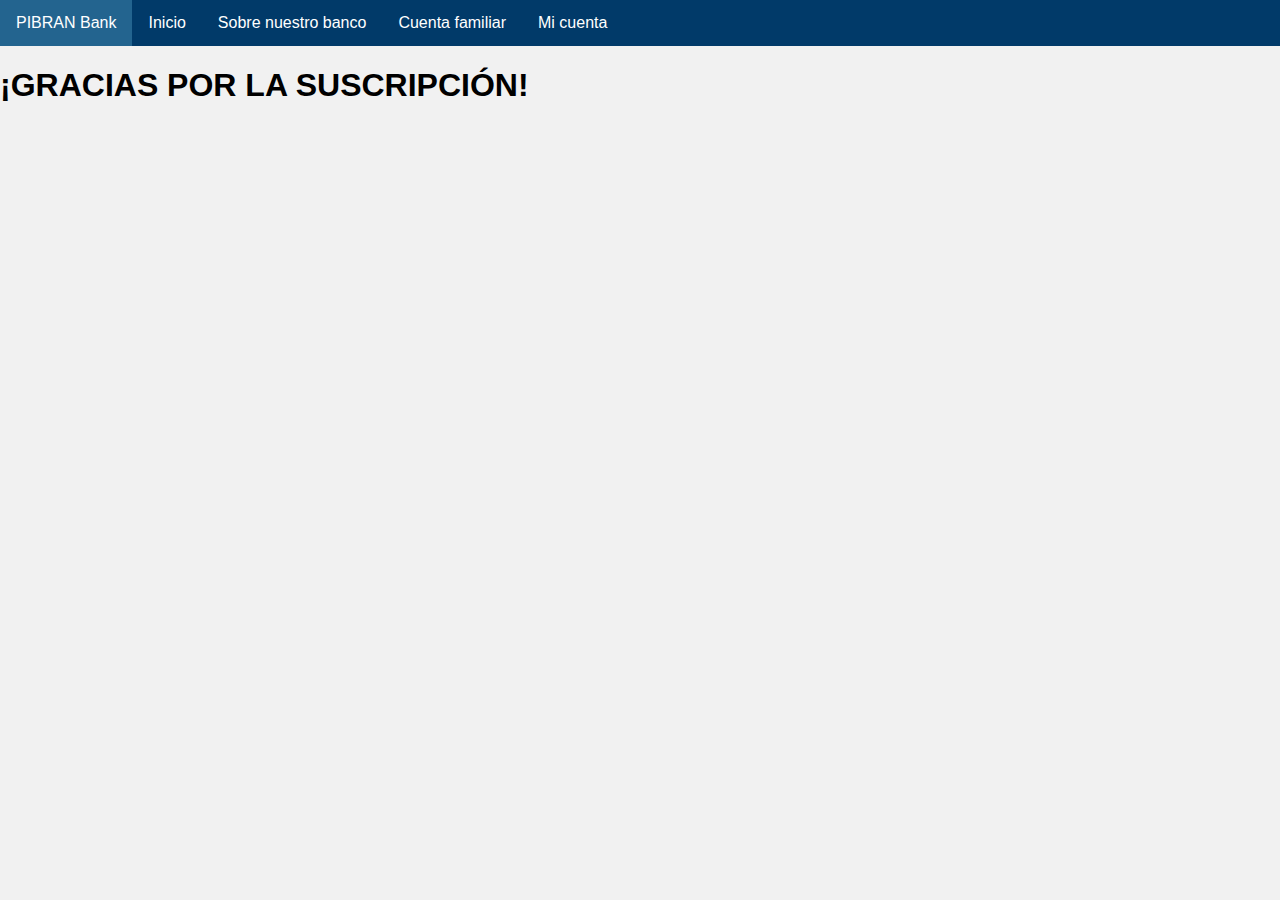
<file: agradecimiento.html>
<!DOCTYPE html>
<html lang="es" dir="ltr">
  <head>
    <meta charset="utf-8">
    <title>Suscripción completada</title>
    <link rel="stylesheet" href="./css/ahorra.css">
    <link rel="stylesheet" href="https://use.fontawesome.com/releases/v5.8.1/css/all.css" integrity="sha384-50oBUHEmvpQ+1lW4y57PTFmhCaXp0ML5d60M1M7uH2+nqUivzIebhndOJK28anvf" crossorigin="anonymous">
    <meta name="viewport" content="width=device-width, initial-scale=1">
    <link rel="shortcut icon" type="Image/png" href="./multimedia/favicon.png">
  </head>
  <body>
    <div class="navbar">
    <a href="./logeo-banco.html">PIBRAN Bank <i class="fas fa-piggy-bank"></i></a>
      <a href="./main.html">Inicio</a>
      <a href="./sobre-nozotros.html">Sobre nuestro banco</a>
      <a href="./c-familiar.html">Cuenta familiar</a>
      <div class="dropdown">
      <button class="botondes" onclick="desplegable()">Mi cuenta
        <i class="fa fa-caret-down"></i>
      </button>
      <div class="dropdown-content" id="DESPLEGABLE">
        <a href="#">Preferencias</a>
        <a href="./ahorra.html">Empieza a ahorrar ahora</a>
      </div>
      </div>
    </div>
 <h1> ¡GRACIAS POR LA SUSCRIPCIÓN!</h1>

<script type="text/javascript" src="./js/ahorra.js">

</script>
  </body>
</html>
</file>
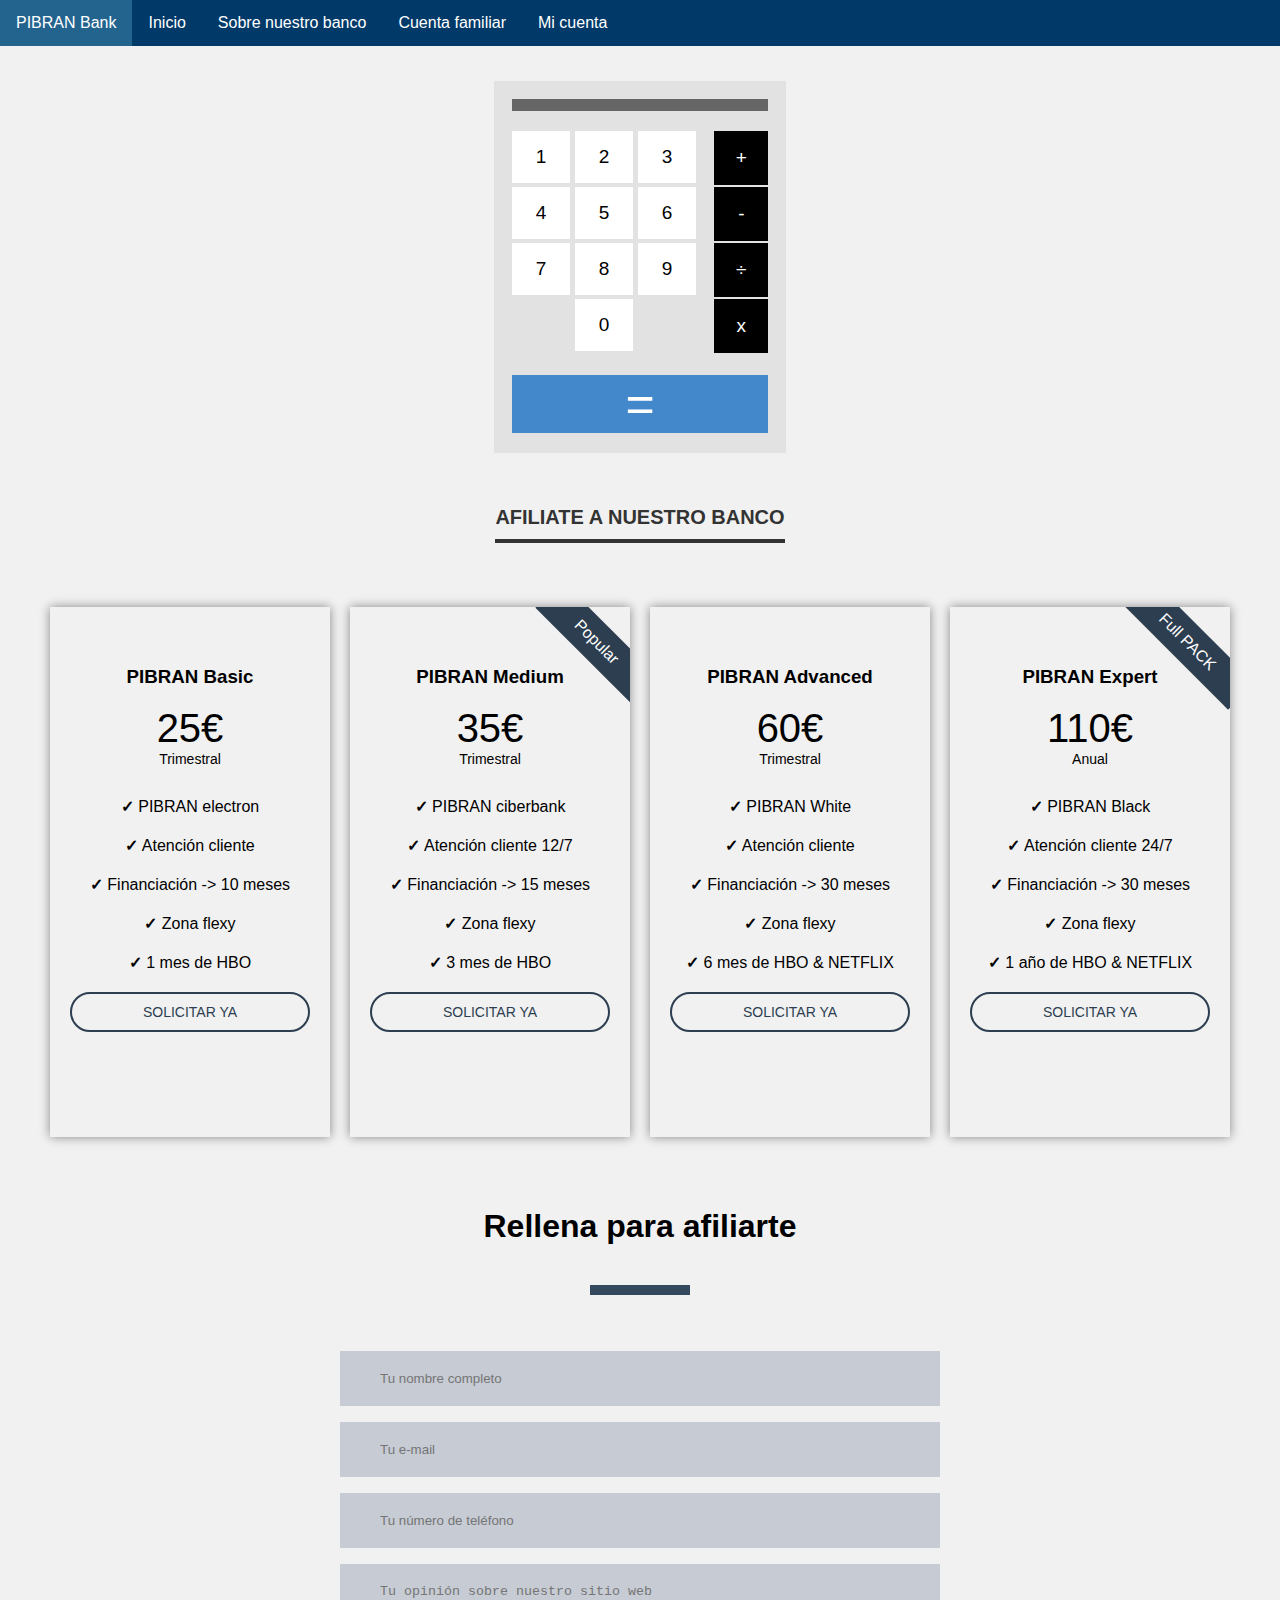
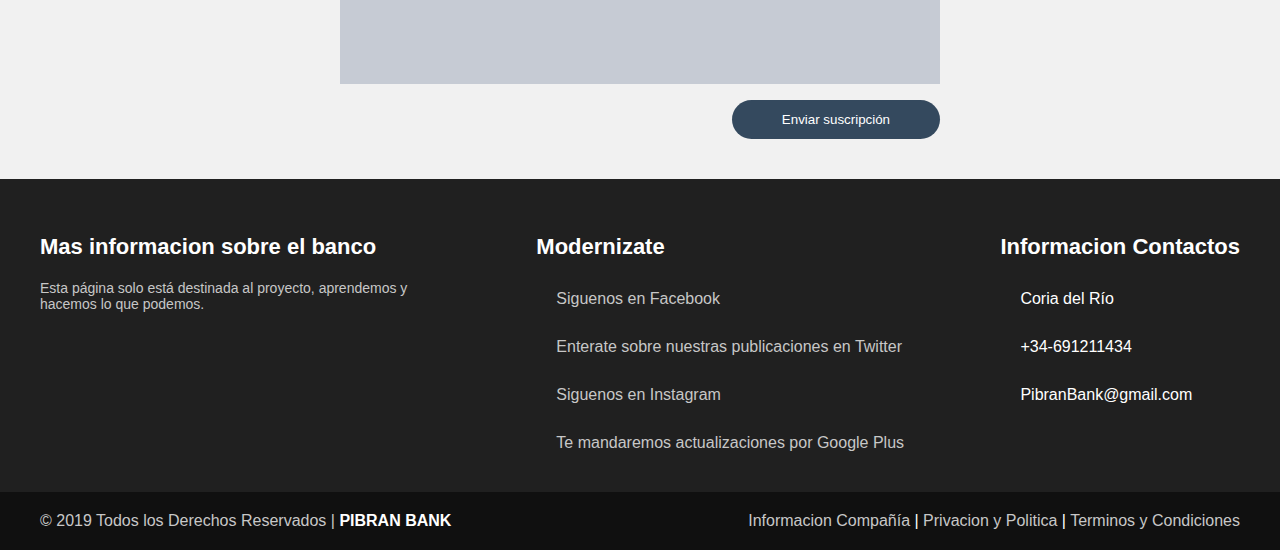
<file: ahorra.html>
<!DOCTYPE html>
<html lang="es" dir="ltr">
  <head>
    <meta charset="utf-8">
    <title>Ahorra con nosotros</title>
    <link rel="stylesheet" href="./css/ahorra.css">
    <link rel="stylesheet" href="https://use.fontawesome.com/releases/v5.8.1/css/all.css" integrity="sha384-50oBUHEmvpQ+1lW4y57PTFmhCaXp0ML5d60M1M7uH2+nqUivzIebhndOJK28anvf" crossorigin="anonymous">
    <meta name="viewport" content="width=device-width, initial-scale=1">
    <link rel="shortcut icon" type="Image/png" href="./multimedia/favicon.png">
  </head>
  <body>
    <div class="navbar">
    <a href="./index.html">PIBRAN Bank <i class="fas fa-piggy-bank"></i></a>
      <a href="./main.html">Inicio</a>
      <a href="./sobre-nozotros.html">Sobre nuestro banco</a>
      <a href="./c-familiar.html">Cuenta familiar</a>
      <div class="dropdown">
      <button class="botondes" onclick="desplegable()">Mi cuenta
        <i class="fa fa-caret-down"></i>
      </button>
      <div class="dropdown-content" id="DESPLEGABLE">
        <a href="./bolsa.html">Invierte en bolsa</a>
        <a href="./ahorra.html">Empieza a ahorrar ahora</a>
      </div>
      </div>
    </div>
    <div class="calculadora">
    	<div class="pantalla">
    		<div id="resultado"></div>
    	</div>
    	<div class="teclas">
    		<div class="numeros">
    			<div>
    		        <button id="n1">1</button>
    		        <button id="n2">2</button>
    		        <button id="n3">3</button>
    	    	</div>
    			<div>
    		        <button id="n4">4</button>
    		        <button id="n5">5</button>
    		        <button id="n6">6</button>
    		    </div>
    		    <div>
    		        <button id="n7">7</button>
    		        <button id="n8">8</button>
    		        <button id="n9">9</button>
    		    </div>
    		    <div>
    		        <button id="n0">0</button>
    		    </div>
    	    </div>
    		<div class="op">
    		    <button id="s">+</button>
    		    <button id="r">-</button>
    		    <button id="d">÷</button>
    		    <button id="m">x</button>
    	    </div>
    	</div>
    	<div class="sr">
    		<button id="sr">=</button>
    	</div>
    </div>

    <div class="main-tablaprecio">
          <div class="tablaprecio">
            <a name="paga"><h1>Afiliate a nuestro banco</h1></a>
        </div>
      </div>

        <div class="presio">
          <div class="col">

            <div class="tablaa">
              <h3>PIBRAN Basic<i class="fas fa-piggy-bank"></i></h3>
              <div class="precio">
                25€
                <span>Trimestral</span>
              </div>

              <ul>
                <li><strong>✓</strong> PIBRAN electron</li>
                <li><strong>✓</strong> Atención cliente</li>
                <li><strong>✓</strong> Financiación -> 10 meses</li>
                <li><strong>✓</strong> Zona flexy</li>
                <li><strong>✓</strong> 1 mes de HBO</li>
              </ul>
              <a href="#formulario">Solicitar ya</a>
            </div>

          </div>
          <div class="col">

            <div class="tablaa">
              <h3>PIBRAN Medium<i class="fas fa-piggy-bank"></i></h3>

              <div class="pop">Popular</div>

              <div class="precio">
                35€
                <span>Trimestral</span>
              </div>

              <ul>
                <li><strong>✓</strong> PIBRAN ciberbank</li>
                <li><strong>✓</strong> Atención cliente  12/7</li>
                <li><strong>✓</strong> Financiación -> 15 meses</li>
                <li><strong>✓</strong> Zona flexy</li>
                <li><strong>✓</strong> 3 mes de HBO</li>
              </ul>
              <a href="#formulario">Solicitar ya</a>
            </div>

          </div>
          <div class="col">

            <div class="tablaa">
              <h3>PIBRAN Advanced<i class="fas fa-piggy-bank"></i></h3>
              <div class="precio">
                60€
                <span>Trimestral</span>
              </div>

              <ul>
                <li><strong>✓</strong> PIBRAN White</li>
                <li><strong>✓</strong> Atención cliente</li>
                <li><strong>✓</strong> Financiación -> 30 meses</li>
                <li><strong>✓</strong> Zona flexy</li>
                <li><strong>✓</strong> 6 mes de HBO & NETFLIX</li>
              </ul>
              <a href="#formulario">Solicitar ya</a>
            </div>


          </div>
          <div class="col">

            <div class="tablaa">
              <h3>PIBRAN Expert<i class="fas fa-piggy-bank"></i></h3>

              <div class="pop">Full PACK</div>

              <div class="precio">
                110€
                <span>Anual</span>
              </div>

              <ul>
                <li><strong>✓</strong> PIBRAN Black</li>
                <li><strong>✓</strong> Atención cliente 24/7</li>
                <li><strong>✓</strong> Financiación -> 30 meses</li>
                <li><strong>✓</strong> Zona flexy</li>
                <li><strong>✓</strong> 1 año de HBO & NETFLIX</li>
              </ul>
              <a href="#formulario">Solicitar ya</a>
            </div>

          </div>
        </div>
        <div class="seccion-contacto">

          <h1>Rellena para afiliarte</h1>
          <div class="borde1"></div>
          <form class="formulario-contacto" action="./agradecimiento.html" method="post">
            <input type="text" class="formulario-contacto-text" placeholder="Tu nombre completo" required>
            <input type="email" class="formulario-contacto-text" placeholder="Tu e-mail" required>
            <input type="text" class="formulario-contacto-text" placeholder="Tu número de teléfono" required>
            <textarea class="formulario-contacto-text" placeholder="Tu opinión sobre nuestro sitio web"></textarea>
            <input type="submit" class="formulario-contacto-btn" value="Enviar suscripción">
          </form>
        </div>
        <a name ="formulario"></a>
    <footer>
           <div class="footer-entero">
            <div class="cuerpo-footer">
              <div class="columa1">
              <h1>Mas informacion sobre el banco</h1>
              <p>Esta página solo está destinada al proyecto, aprendemos y hacemos lo que podemos.</p>
              </div>
              <div class="columa2">
              <h1>Modernizate</h1>

              <div class="fila">
                  <i class="fab fa-facebook-f"></i>
                  <label>Siguenos en Facebook</label>
              </div>
              <div class="fila">
                  <i class="fab fa-twitter"></i>
                  <label>Enterate sobre nuestras publicaciones en Twitter</label>
              </div>
              <div class="fila">
                  <i class="fab fa-instagram"></i>
                  <label>Siguenos en Instagram</label>
              </div>
              <div class="fila">
                  <i class="fab fa-google-plus-g"></i>
                  <label>Te mandaremos actualizaciones por Google Plus</label>
              </div>
              </div>
              <div class="columa3">

              <h1>Informacion Contactos</h1>

              <div class="fila2">
                  <i class="fas fa-igloo"></i>
                  <label>Coria del Río</label>
               </div>
              <div class="fila2">
                  <i class="fas fa-phone"></i>
                  <label>+34-691211434</label>
               </div>
              <div class="fila2">
                  <i class="fas fa-paper-plane"></i>
                   <label>PibranBank@gmail.com</label>
                 </div>
                 </div>
                 </div>
               </div>
               <div class="cositas">
               <div class="footer">
               <div class="copyright">
                 © 2019 Todos los Derechos Reservados | <a href="./main.html">PIBRAN BANK<i class="fas fa-piggy-bank"></i></a>
             </div>
             <div class="informacion">
             <a href="">Informacion Compañía</a> | <a href="./politica.html">Privacion y Politica</a> | <a href="./terminos.html">Terminos y Condiciones</a>
            </div>
            </div>
            </div>
           </footer>
<script type="text/javascript" src="./js/ahorra.js">

</script>
  </body>
</html>
</file>
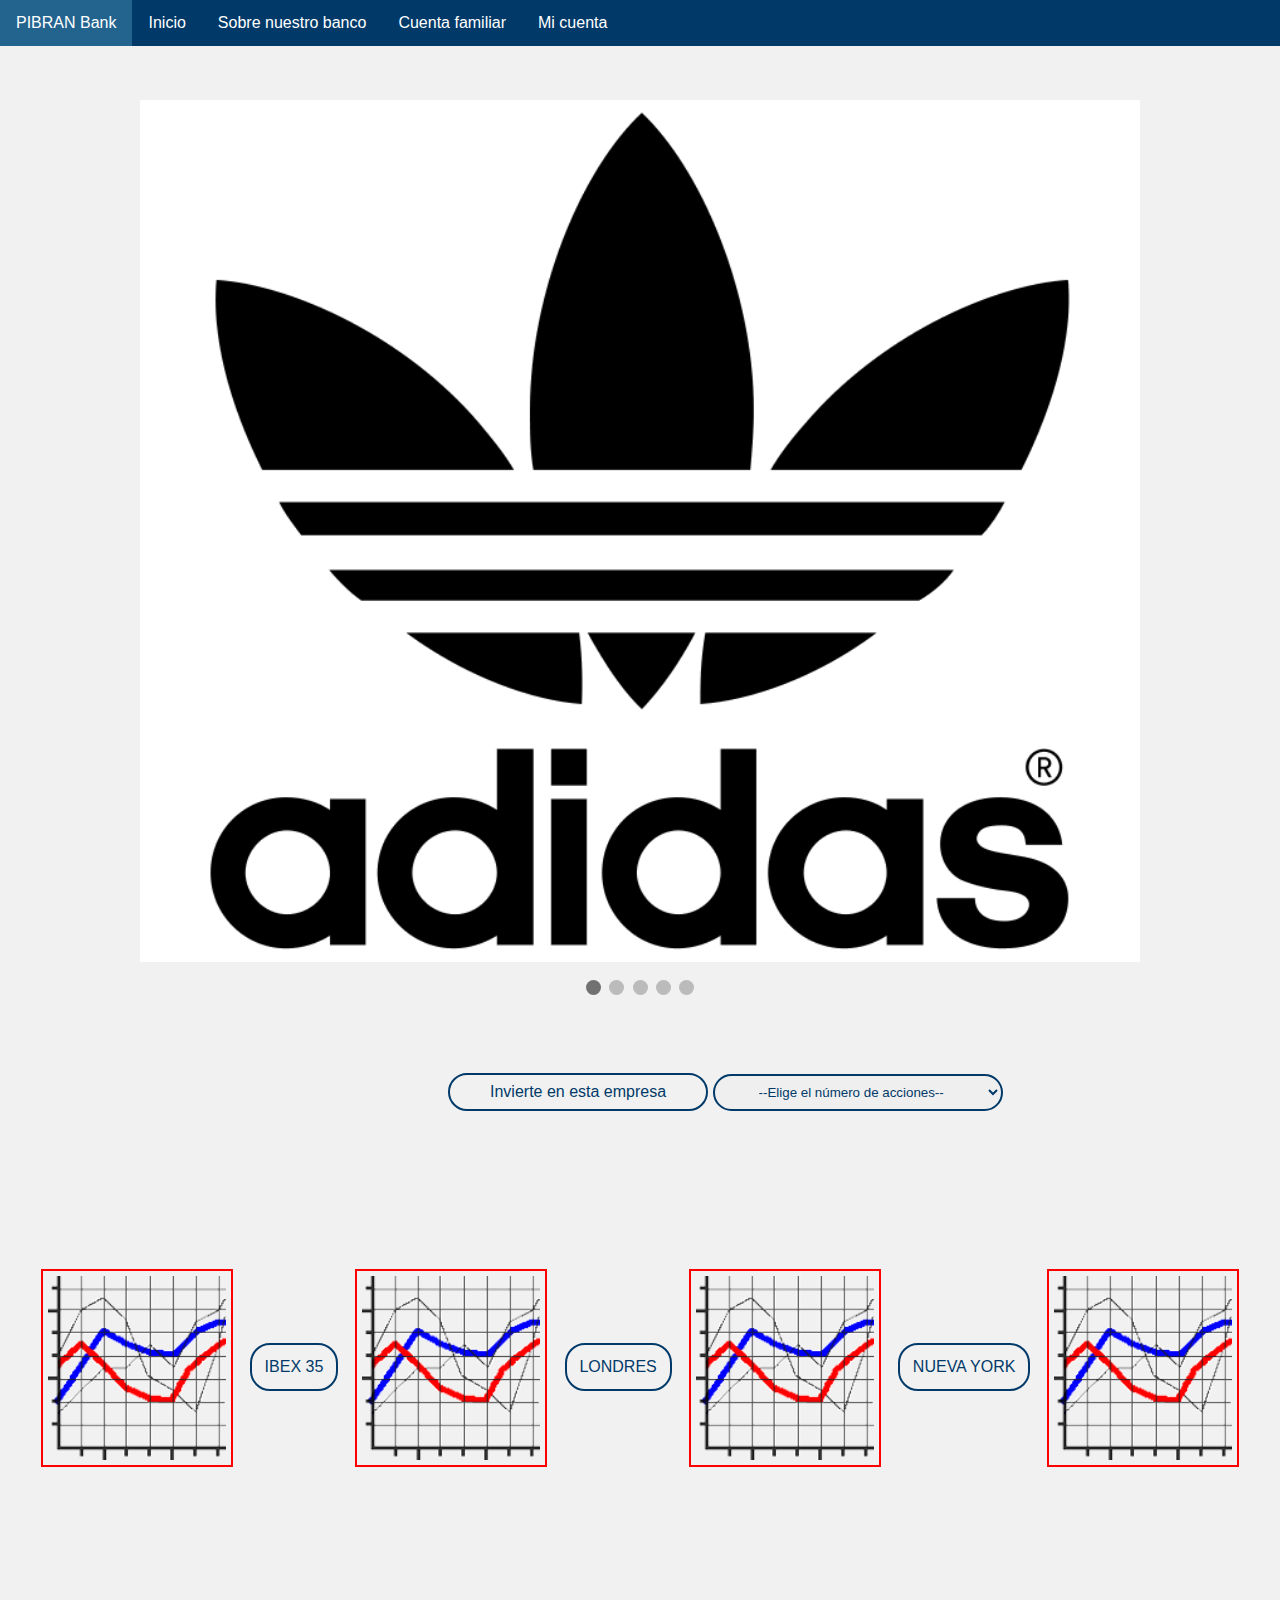
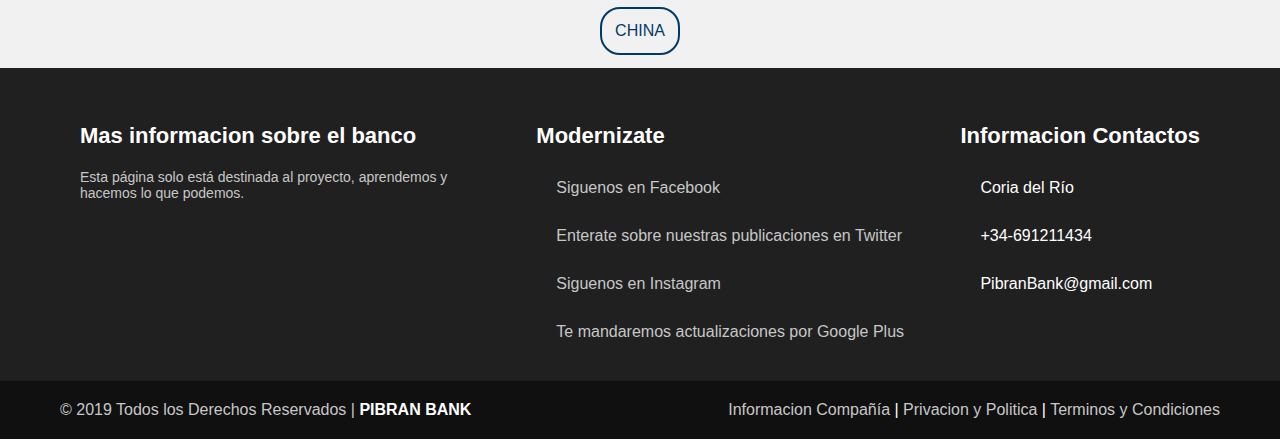
<file: bolsa.html>
<!DOCTYPE html>
<html lang="es" dir="ltr">
  <head>
    <meta charset="utf-8">
    <title>Bolsa</title>
    <link rel="stylesheet" href="./css/bolsa.css">
    <link rel="stylesheet" href="https://use.fontawesome.com/releases/v5.8.1/css/all.css" integrity="sha384-50oBUHEmvpQ+1lW4y57PTFmhCaXp0ML5d60M1M7uH2+nqUivzIebhndOJK28anvf" crossorigin="anonymous">
    <meta name="viewport" content="width=device-width, initial-scale=1">
    <link rel="shortcut icon" type="Image/png" href="./multimedia/favicon.png">
  </head>
  <body>
    <div class="navbar">
    <a href="./index.html">PIBRAN Bank <i class="fas fa-piggy-bank"></i></a>
      <a href="./main.html">Inicio</a>
      <a href="./sobre-nozotros.html">Sobre nuestro banco</a>
      <a href="./c-familiar.html">Cuenta familiar</a>
      <div class="dropdown">
      <button class="botondes" onclick="desplegable()">Mi cuenta
        <i class="fa fa-caret-down"></i>
      </button>
      <div class="dropdown-content" id="DESPLEGABLE">
        <a href="./bolsa.html">Invierte en bolsa</a>
        <a href="./ahorra.html">Empieza a ahorrar ahora</a>
      </div>
      </div>
    </div>

    <br />
        <br />
            <br />
    <div class="sencillo">

    <div class="slide foto">
      <img src="./multimedia/adidas.png" alt="1" style="width:100%">
      <div class="texto"></div>
    </div>

    <div class="slide foto">
      <img src="./multimedia/costco.jpeg" alt="2" style="width:100%">
      <div class="texto">COSTCO WHOLESALE</div>
    </div>

    <div class="slide foto">
      <img src="./multimedia/durex.png" alt="3" style="width:100%">
      <div class="texto">DUREX</div>
    </div>

    <div class="slide foto">
      <img src="./multimedia/nike.png" alt="4" style="width:100%">
      <div class="texto">NIKE</div>
    </div>

    <div class="slide foto">
      <img src="./multimedia/zara.png" alt="5" style="width:100%">
      <div class="texto">ZARA</div>
    </div>

    <a class="anterior" onclick="mas(-1)">&#10094;</a>
    <a class="siguiente" onclick="mas(1)">&#10095;</a>

    </div>
    <br>

    <div style="text-align:center">
      <span class="puntitos" onclick="DIAactual(1)"></span>
      <span class="puntitos" onclick="DIAactual(2)"></span>
      <span class="puntitos" onclick="DIAactual(3)"></span>
      <span class="puntitos" onclick="DIAactual(4)"></span>
      <span class="puntitos" onclick="DIAactual(5)"></span>
    </div>
    <br />
    <br />
    <br />

    <div class="invierte">

      <a href="#inversion" name="inversion" onclick="invierte()">Invierte en esta empresa </a><span class="popuptext" id="myPopup">Gracias por su inversión, se va a arruinar seguro. <img src=./multimedia/fajo.jpg alt=fajo style="width:50px;height:30px"><img src=./multimedia/fajo.jpg alt=fajo style="width:50px;height:30px"></span>

      <select name="acciones">
      <option>--Elige el número de acciones--</option>
      <option>1 Acción</option>
      <option>2 Acciones</option>
      <option>3 Acciones</option>
      <option>4 Acciones</option>
      <option>5 Acciones</option>
      <option>6 Acciones</option>
      <option>7 Acciones</option>
      <option>8 Acciones</option>
      <option>9 Acciones</option>
      <option>10 Acciones</option>
      <option>+10 Acciones</option>

      </select>
    </div>

    <div class="bolsa">
      <img src="./multimedia/bolsa.gif" alt="" style="width:15%">
      <p>IBEX 35</p>
      <img src="./multimedia/bolsa.gif" alt="" style="width:15%">
      <p>LONDRES</p>
      <img src="./multimedia/bolsa.gif" alt="" style="width:15%">
      <p>NUEVA YORK</p>
      <img src="./multimedia/bolsa.gif" alt="" style="width:15%">
      <p>CHINA</p>
    </div>

    <footer>
           <div class="footer-entero">
            <div class="cuerpo-footer">
              <div class="columa1">
              <h1>Mas informacion sobre el banco</h1>
              <p>Esta página solo está destinada al proyecto, aprendemos y hacemos lo que podemos.</p>
              </div>
              <div class="columa2">
              <h1>Modernizate</h1>

              <div class="fila">
                  <i class="fab fa-facebook-f"></i>
                  <label>Siguenos en Facebook</label>
              </div>
              <div class="fila">
                  <i class="fab fa-twitter"></i>
                  <label>Enterate sobre nuestras publicaciones en Twitter</label>
              </div>
              <div class="fila">
                  <i class="fab fa-instagram"></i>
                  <label>Siguenos en Instagram</label>
              </div>
              <div class="fila">
                  <i class="fab fa-google-plus-g"></i>
                  <label>Te mandaremos actualizaciones por Google Plus</label>
              </div>
              </div>
              <div class="columa3">

              <h1>Informacion Contactos</h1>

              <div class="fila2">
                  <i class="fas fa-igloo"></i>
                  <label>Coria del Río</label>
               </div>
              <div class="fila2">
                  <i class="fas fa-phone"></i>
                  <label>+34-691211434</label>
               </div>
              <div class="fila2">
                  <i class="fas fa-paper-plane"></i>
                   <label>PibranBank@gmail.com</label>
                 </div>
                 </div>
                 </div>
               </div>
               <div class="cositas">
               <div class="footer">
               <div class="copyright">
                 © 2019 Todos los Derechos Reservados | <a href="">PIBRAN BANK<i class="fas fa-piggy-bank"></i></a>
             </div>
             <div class="informacion">
             <a href="">Informacion Compañía</a> | <a href="./politica.html">Privacion y Politica</a> | <a href="./terminos.html">Terminos y Condiciones</a>
            </div>
            </div>
            </div>
           </footer>
<script type="text/javascript" src="./js/bolsa.js">

</script>
</body>
</html>
</file>
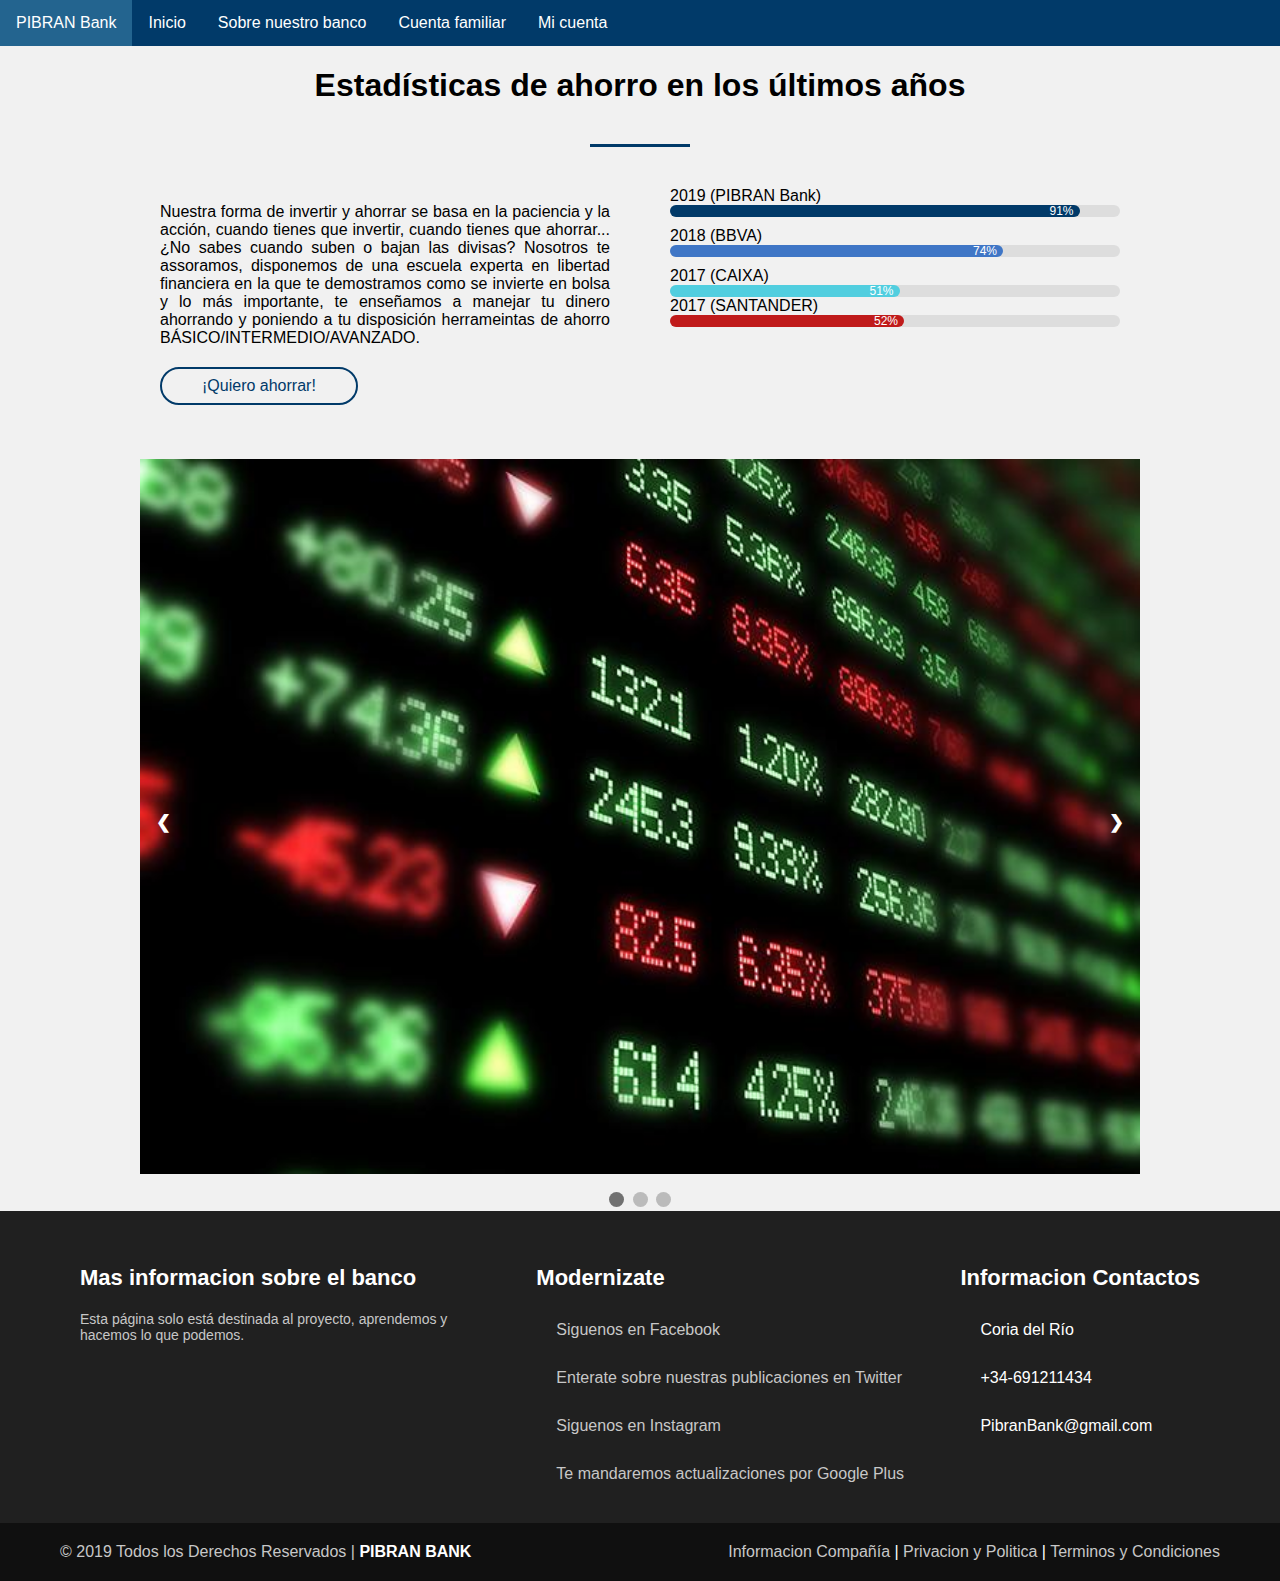
<file: main.html>
<!DOCTYPE html>
<html lang="es" dir="ltr">
  <head>
    <meta charset="utf-8">
    <title>Inicio</title>
    <link rel="stylesheet" href="./css/main.css">
    <link rel="stylesheet" href="https://use.fontawesome.com/releases/v5.8.1/css/all.css" integrity="sha384-50oBUHEmvpQ+1lW4y57PTFmhCaXp0ML5d60M1M7uH2+nqUivzIebhndOJK28anvf" crossorigin="anonymous">
    <meta name="viewport" content="width=device-width, initial-scale=1">
    <link rel="shortcut icon" type="Image/png" href="./multimedia/favicon.png">
  </head>
  <body>
    <div class="navbar">
    <a href="./logeo-banco.html">PIBRAN Bank <i class="fas fa-piggy-bank"></i></a>
      <a href="./main.html">Inicio</a>
      <a href="./sobre-nozotros.html">Sobre nuestro banco</a>
      <a href="./c-familiar.html">Cuenta familiar</a>
      <div class="dropdown">
      <button class="botondes" onclick="desplegable()">Mi cuenta
        <i class="fa fa-caret-down"></i>
      </button>
      <div class="dropdown-content" id="DESPLEGABLE">
        <a href="./bolsa.html">Invierte en bolsa</a>
        <a href="./ahorra.html">Empieza a ahorrar ahora</a>
      </div>
      </div>
    </div>

    <div class="inicio-section">
      <div class="ancho-interior">
        <h1>Estadísticas de ahorro en los últimos años</h1>
        <div class="borde"></div>
        <div class="inicio-section-fila">
          <div class="inicio-section-columna">
            <div class="mas">
              <p>Nuestra forma de invertir y ahorrar se basa en la paciencia y la acción, cuando tienes que invertir, cuando tienes que ahorrar... ¿No sabes cuando suben o bajan las divisas?
              Nosotros te assoramos, disponemos de una escuela experta en libertad financiera en la que te demostramos como se invierte en bolsa y lo más importante, te enseñamos a manejar tu dinero ahorrando y poniendo a tu disposición
            herrameintas de ahorro BÁSICO/INTERMEDIO/AVANZADO.              </p>
              <a href="./ahorra.html">¡Quiero ahorrar!</a>
            </div>
          </div>
          <div class="inicio-section-columna">
            <div class="estadisticas">
              <div class="estadistica">
                <div class="titulo">2019 (PIBRAN Bank<i class="fas fa-piggy-bank"></i>)</div>
                <div class="barrilla">
                  <div class="pibran p1"><span>91%</span></div>
                </div>
              </div>

              <div class="estadistica">
                <div class="titulo">2018 (BBVA)</div>
                <div class="barrilla">
                  <div class="bbva p2"><span>74%</span></div>
                </div>
              </div>

              <div class="estadistica">
                <div class="titulo">2017 (CAIXA)</div>
                <div class="barrilla">
                  <div class="caixa p3"><span>51%</span></div>

                  <div class="estadistica">
                    <div class="titulo">2017 (SANTANDER)</div>
                    <div class="barrilla">
                      <div class="santander p4"><span>52%</span></div>
                </div>
                </div>
                </div>
                </div>
                </div>
                </div>
                </div>
                </div>
                </div>
    <br />
        <br />
            <br />
    <div class="sencillo">

    <div class="slide foto">
      <img src="./multimedia/1-1.jpg" alt="1" style="width:100%">
      <div class="texto">Inversión en divisas</div>
    </div>

    <div class="slide foto">
      <img src="./multimedia/2-2.jpg" alt="2" style="width:100%">
      <div class="texto">Ingresos de divisas</div>
    </div>

    <div class="slide foto">
      <img src="./multimedia/3-3.jpg" alt="3" style="width:100%">
      <div class="texto">AHORRA Y ESPERA</div>
    </div>

    <a class="anterior" onclick="mas(-1)">&#10094;</a>
    <a class="siguiente" onclick="mas(1)">&#10095;</a>

    </div>
    <br>

    <div style="text-align:center">
      <span class="puntitos" onclick="DIAactual(1)"></span>
      <span class="puntitos" onclick="DIAactual(2)"></span>
      <span class="puntitos" onclick="DIAactual(3)"></span>
    </div>

    <footer>
           <div class="footer-entero">
            <div class="cuerpo-footer">
              <div class="columa1">
              <h1>Mas informacion sobre el banco</h1>
              <p>Esta página solo está destinada al proyecto, aprendemos y hacemos lo que podemos.</p>
              </div>
              <div class="columa2">
              <h1>Modernizate</h1>

              <div class="fila">
                  <i class="fab fa-facebook-f"></i>
                  <label>Siguenos en Facebook</label>
              </div>
              <div class="fila">
                  <i class="fab fa-twitter"></i>
                  <label>Enterate sobre nuestras publicaciones en Twitter</label>
              </div>
              <div class="fila">
                  <i class="fab fa-instagram"></i>
                  <label>Siguenos en Instagram</label>
              </div>
              <div class="fila">
                  <i class="fab fa-google-plus-g"></i>
                  <label>Te mandaremos actualizaciones por Google Plus</label>
              </div>
              </div>
              <div class="columa3">

              <h1>Informacion Contactos</h1>

              <div class="fila2">
                  <i class="fas fa-igloo"></i>
                  <label>Coria del Río</label>
               </div>
              <div class="fila2">
                  <i class="fas fa-phone"></i>
                  <label>+34-691211434</label>
               </div>
              <div class="fila2">
                  <i class="fas fa-paper-plane"></i>
                   <label>PibranBank@gmail.com</label>
                 </div>
                 </div>
                 </div>
               </div>
               <div class="cositas">
               <div class="footer">
               <div class="copyright">
                 © 2019 Todos los Derechos Reservados | <a href="">PIBRAN BANK<i class="fas fa-piggy-bank"></i></a>
             </div>
             <div class="informacion">
             <a href="">Informacion Compañía</a> | <a href="./politica.html">Privacion y Politica</a> | <a href="./terminos.html">Terminos y Condiciones</a>
            </div>
            </div>
            </div>
           </footer>
<script type="text/javascript" src="./js/main.js">

</script>
  </body>
</html>
</file>
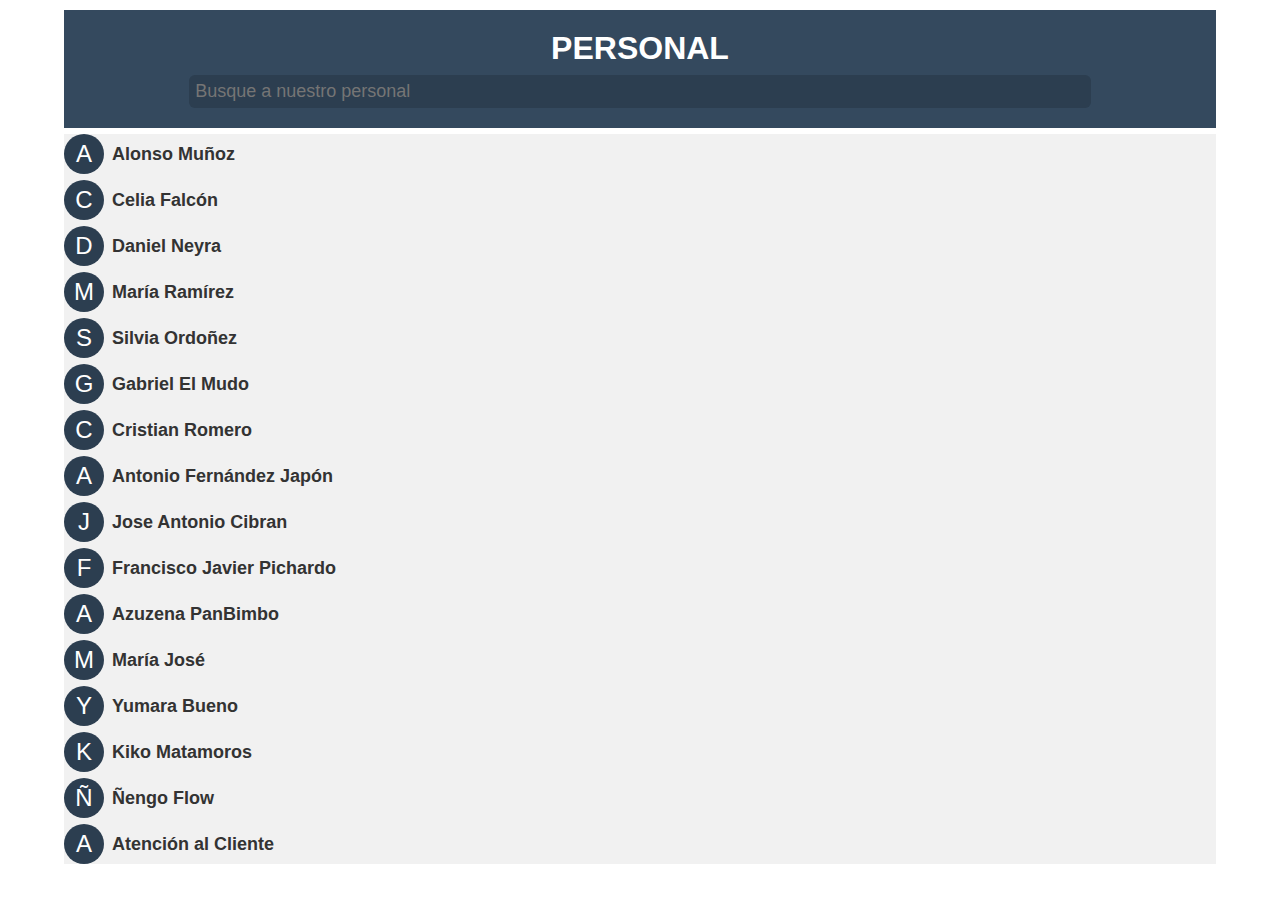
<file: personalFRAME.html>
<!DOCTYPE html>
<html>
  <head>
    <meta charset="utf-8">
    <title>Personal</title>
    <link rel="stylesheet" href="./css/personal.css">
    <link rel="stylesheet" href="https://use.fontawesome.com/releases/v5.8.1/css/all.css" integrity="sha384-50oBUHEmvpQ+1lW4y57PTFmhCaXp0ML5d60M1M7uH2+nqUivzIebhndOJK28anvf" crossorigin="anonymous">

  </head>

<div class="cajabusqueda">
  <div class="cabecera">
    <h1>Personal        <i class="fas fa-address-book"></i></h1>
    <input onkeyup="filter()" type="text" id="valor" placeholder="Busque a nuestro personal">
  </div>

  <div class="contenedor-solo-color">
    <div class="perfil">
      <span class="icono">A</span>
      <span class="nombre">Alonso Muñoz</span>
    </div>

    <div class="perfil">
      <span class="icono">C</span>
      <span class="nombre">Celia Falcón</span>
    </div>

    <div class="perfil">
      <span class="icono">D</span>
      <span class="nombre">Daniel Neyra</span>
    </div>

    <div class="perfil">
      <span class="icono">M</span>
      <span class="nombre">María Ramírez</span>
    </div>

    <div class="perfil">
      <span class="icono">S</span>
      <span class="nombre">Silvia Ordoñez</span>
    </div>

    <div class="perfil">
      <span class="icono">G</span>
      <span class="nombre">Gabriel El Mudo</span>
    </div>
    <div class="perfil">
      <span class="icono">C</span>
      <span class="nombre">Cristian Romero</span>
    </div>
    <div class="perfil">
      <span class="icono">A</span>
      <span class="nombre">Antonio Fernández Japón</span>
    </div>
    <div class="perfil">
      <span class="icono">J</span>
      <span class="nombre">Jose Antonio Cibran</span>
    </div>
    <div class="perfil">
      <span class="icono">F</span>
      <span class="nombre">Francisco Javier Pichardo</span>
    </div>
    <div class="perfil">
      <span class="icono">A</span>
      <span class="nombre">Azuzena PanBimbo</span>
    </div>
    <div class="perfil">
      <span class="icono">M</span>
      <span class="nombre">María José</span>
    </div>
    <div class="perfil">
      <span class="icono">Y</span>
      <span class="nombre">Yumara Bueno</span>
    </div>
    <div class="perfil">
      <span class="icono">K</span>
      <span class="nombre">Kiko Matamoros</span>
    </div>
    <div class="perfil">
      <span class="icono">Ñ</span>
      <span class="nombre">Ñengo Flow</span>
    </div>
    <div class="perfil">
      <span class="icono">A</span>
      <span class="nombre">Atención al Cliente</span>
    </div>
  </div>
</div>

<script type="text/javascript" src="./js/personal.js">

</script>


  </body>
</html>
</file>
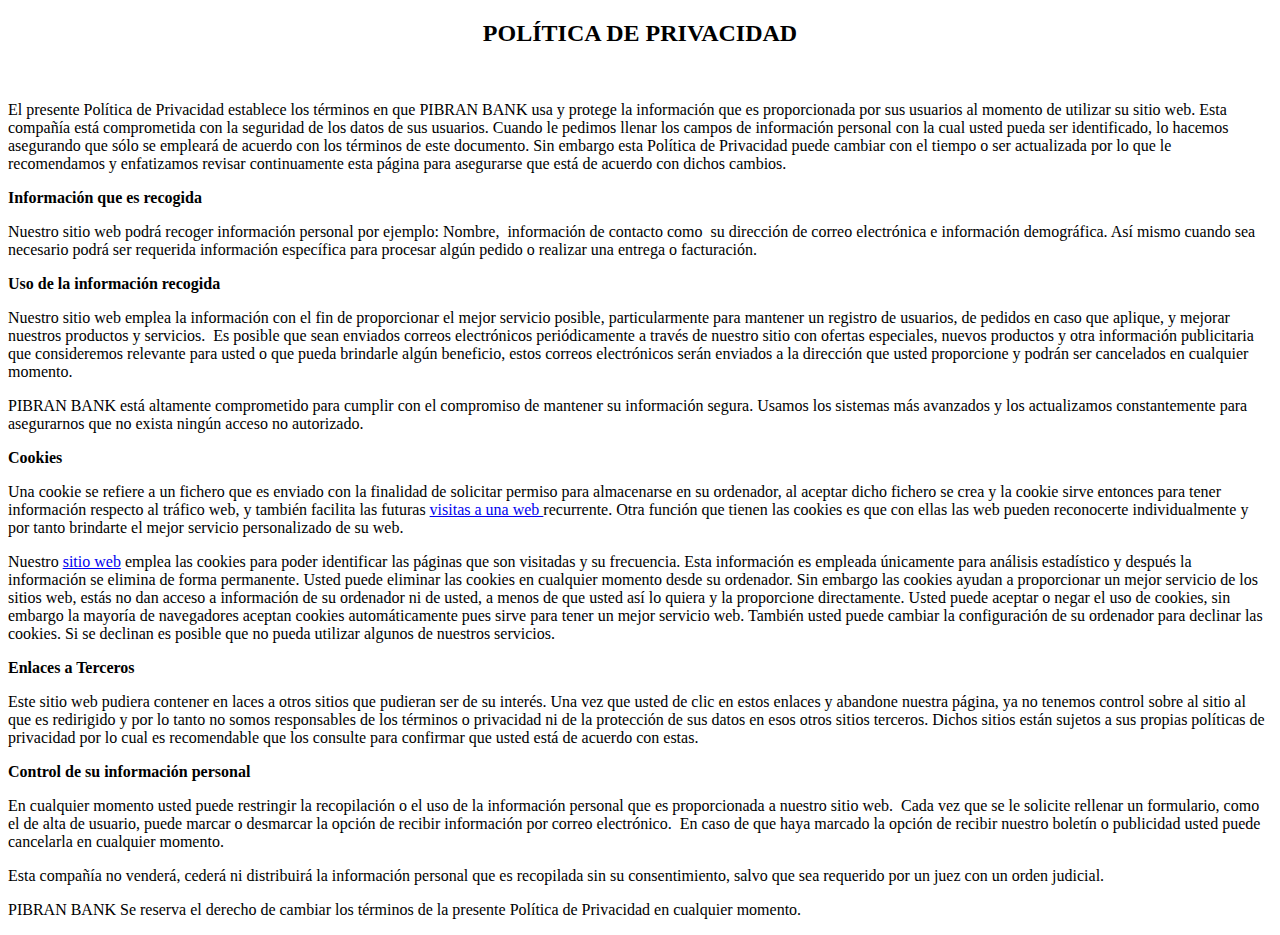
<file: politica.html>
<!DOCTYPE html>
<html>
<head>
  <meta charset="utf-8">
  <title>Política de Privacidad</title>
      <link rel="shortcut icon" type="Image/png" href="./multimedia/favicon.png">
  </head>
  <body>
<h2 style="text-align: center;"><strong>POLÍTICA DE PRIVACIDAD</strong></h2><p>&nbsp;</p><p>El presente Política de Privacidad establece los términos en que PIBRAN BANK usa y protege la información que es proporcionada por sus usuarios al momento de utilizar su sitio web. Esta compañía está comprometida con la seguridad de los datos de sus usuarios. Cuando le pedimos llenar los campos de información personal con la cual usted pueda ser identificado, lo hacemos asegurando que sólo se empleará de acuerdo con los términos de este documento. Sin embargo esta Política de Privacidad puede cambiar con el tiempo o ser actualizada por lo que le recomendamos y enfatizamos revisar continuamente esta página para asegurarse que está de acuerdo con dichos cambios.</p><p><strong>Información que es recogida</strong></p><p>Nuestro sitio web podrá recoger información personal por ejemplo: Nombre,&nbsp; información de contacto como&nbsp; su dirección de correo electrónica e información demográfica. Así mismo cuando sea necesario podrá ser requerida información específica para procesar algún pedido o realizar una entrega o facturación.</p><p><strong>Uso de la información recogida</strong></p><p>Nuestro sitio web emplea la información con el fin de proporcionar el mejor servicio posible, particularmente para mantener un registro de usuarios, de pedidos en caso que aplique, y mejorar nuestros productos y servicios. &nbsp;Es posible que sean enviados correos electrónicos periódicamente a través de nuestro sitio con ofertas especiales, nuevos productos y otra información publicitaria que consideremos relevante para usted o que pueda brindarle algún beneficio, estos correos electrónicos serán enviados a la dirección que usted proporcione y podrán ser cancelados en cualquier momento.</p><p>PIBRAN BANK está altamente comprometido para cumplir con el compromiso de mantener su información segura. Usamos los sistemas más avanzados y los actualizamos constantemente para asegurarnos que no exista ningún acceso no autorizado.</p><p><strong>Cookies</strong></p><p>Una cookie se refiere a un fichero que es enviado con la finalidad de solicitar permiso para almacenarse en su ordenador, al aceptar dicho fichero se crea y la cookie sirve entonces para tener información respecto al tráfico web, y también facilita las futuras <a href="https://www.lasvegas.es" target="_blank">visitas a una web </a> recurrente. Otra función que tienen las cookies es que con ellas las web pueden reconocerte individualmente y por tanto brindarte el mejor servicio personalizado de su web.</p><p>Nuestro <a href="https://politicadeprivacidadplantilla.com/" target="_blank">sitio web</a> emplea las cookies para poder identificar las páginas que son visitadas y su frecuencia. Esta información es empleada únicamente para análisis estadístico y después la información se elimina de forma permanente. Usted puede eliminar las cookies en cualquier momento desde su ordenador. Sin embargo las cookies ayudan a proporcionar un mejor servicio de los sitios web, estás no dan acceso a información de su ordenador ni de usted, a menos de que usted así lo quiera y la proporcione directamente. Usted puede aceptar o negar el uso de cookies, sin embargo la mayoría de navegadores aceptan cookies automáticamente pues sirve para tener un mejor servicio web. También usted puede cambiar la configuración de su ordenador para declinar las cookies. Si se declinan es posible que no pueda utilizar algunos de nuestros servicios.</p><p><strong>Enlaces a Terceros</strong></p><p>Este sitio web pudiera contener en laces a otros sitios que pudieran ser de su interés. Una vez que usted de clic en estos enlaces y abandone nuestra página, ya no tenemos control sobre al sitio al que es redirigido y por lo tanto no somos responsables de los términos o privacidad ni de la protección de sus datos en esos otros sitios terceros. Dichos sitios están sujetos a sus propias políticas de privacidad por lo cual es recomendable que los consulte para confirmar que usted está de acuerdo con estas.</p><p><strong>Control de su información personal</strong></p><p>En cualquier momento usted puede restringir la recopilación o el uso de la información personal que es proporcionada a nuestro sitio web.&nbsp; Cada vez que se le solicite rellenar un formulario, como el de alta de usuario, puede marcar o desmarcar la opción de recibir información por correo electrónico. &nbsp;En caso de que haya marcado la opción de recibir nuestro boletín o publicidad usted puede cancelarla en cualquier momento.</p><p>Esta compañía no venderá, cederá ni distribuirá la información personal que es recopilada sin su consentimiento, salvo que sea requerido por un juez con un orden judicial.</p><p>PIBRAN BANK Se reserva el derecho de cambiar los términos de la presente Política de Privacidad en cualquier momento.</p>
</body>
</html>
</file>
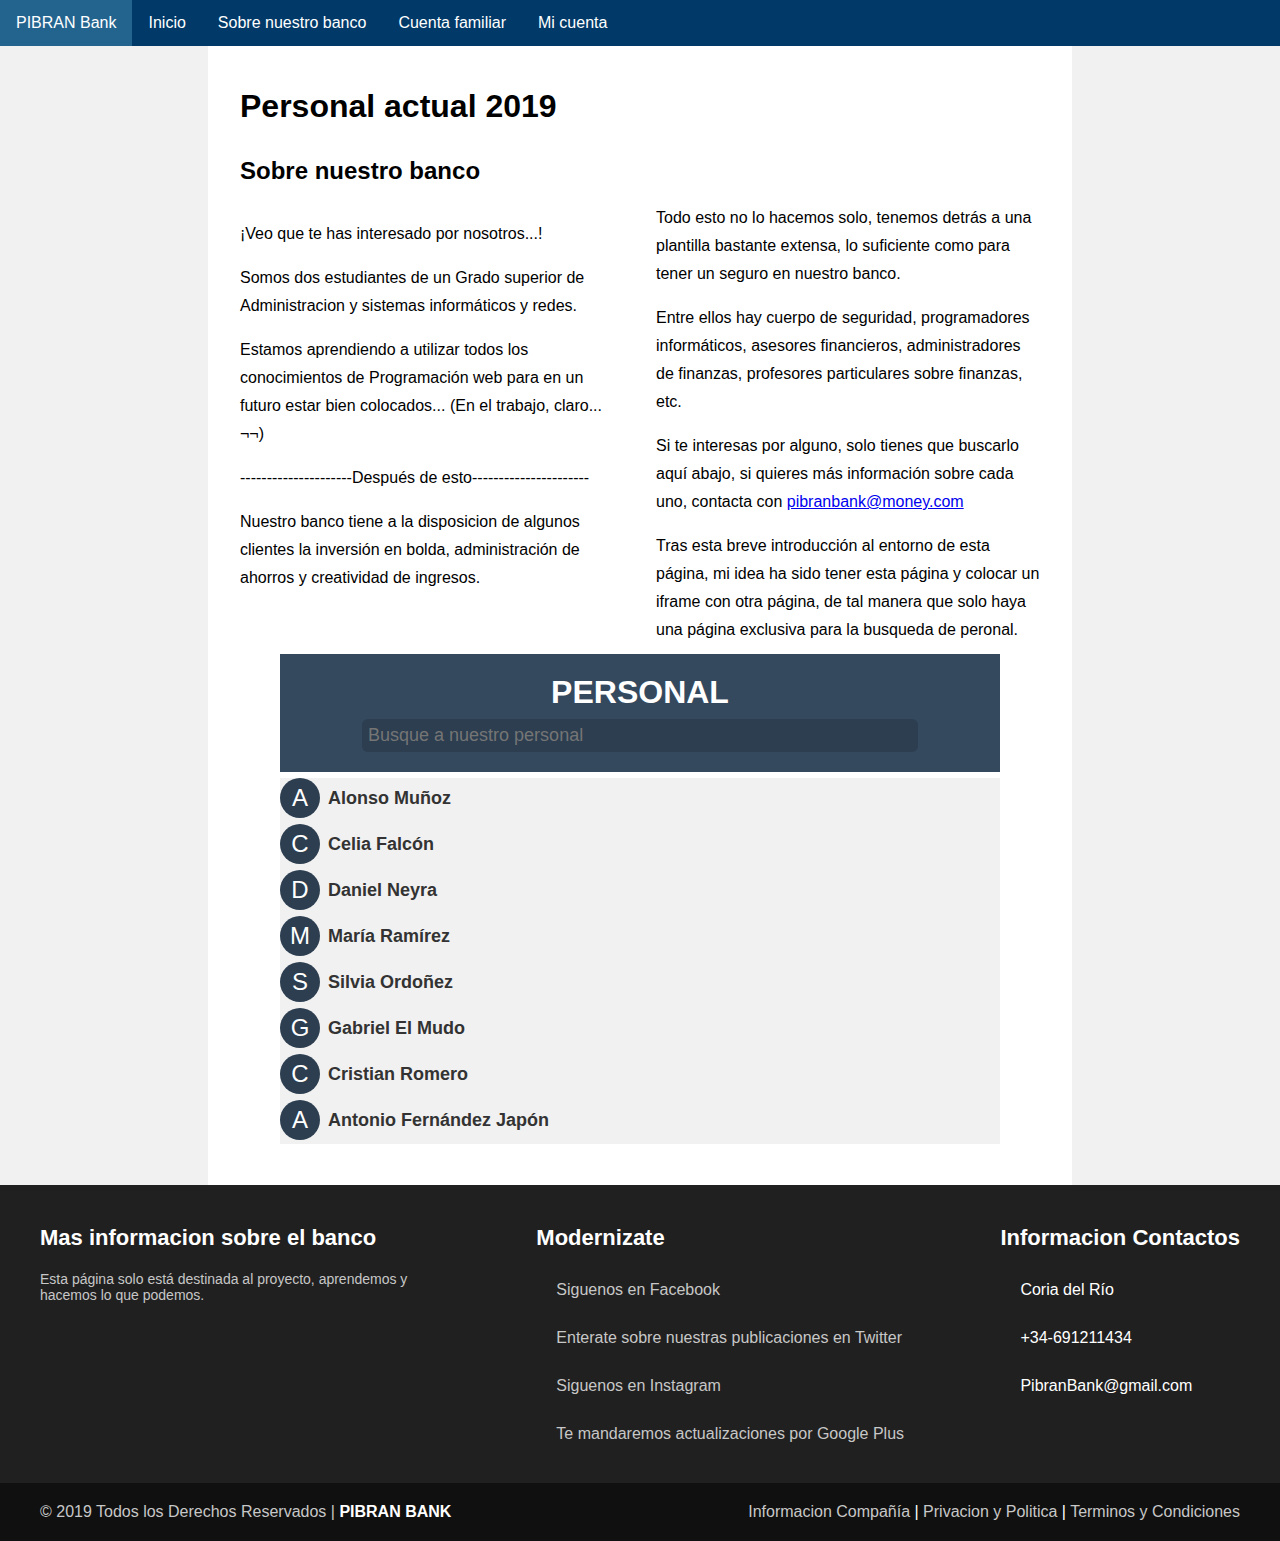
<file: sobre-nozotros.html>
<!DOCTYPE html>
<html lang="es" dir="ltr">
  <head>
    <meta charset="utf-8">
    <title>Sobre nosotros</title>
    <link rel="stylesheet" href="./css/about.css">
    <link rel="stylesheet" href="https://use.fontawesome.com/releases/v5.8.1/css/all.css" integrity="sha384-50oBUHEmvpQ+1lW4y57PTFmhCaXp0ML5d60M1M7uH2+nqUivzIebhndOJK28anvf" crossorigin="anonymous">
    <meta name="viewport" content="width=device-width, initial-scale=1">
    <link rel="shortcut icon" type="Image/png" href="./multimedia/favicon.png">
  </head>
  <body>
    <div class="navbar">
    <a href="./logeo-banco.html">PIBRAN Bank <i class="fas fa-piggy-bank"></i></a>
      <a href="./main.html">Inicio</a>
      <a href="./sobre-nozotros.html">Sobre nuestro banco</a>
      <a href="./c-familiar.html">Cuenta familiar</a>
      <div class="dropdown">
      <button class="botondes" onclick="desplegable()">Mi cuenta
        <i class="fa fa-caret-down"></i>
      </button>
      <div class="dropdown-content" id="DESPLEGABLE">
        <a href="./bolsa.html">Invierte en bolsa</a>
        <a href="./ahorra.html">Empieza a ahorrar ahora</a>
      </div>
      </div>
    </div>


    <div class="entero">
      <h1>Personal actual 2019</h1>
      <h2>Sobre nuestro banco</h2>
      <div class="contenido">
        <p>¡Veo que te has interesado por nosotros...!</p>
        <p>Somos dos estudiantes de un Grado superior de Administracion y sistemas informáticos y redes.</p>
        <p>Estamos aprendiendo a utilizar todos los conocimientos de Programación web para en un futuro estar bien colocados... (En el trabajo, claro... ¬¬)</p>
        <p>---------------------Después de esto----------------------</p>
        <p>Nuestro banco tiene a la disposicion de algunos clientes la inversión en bolda, administración de ahorros y creatividad de ingresos.</p>
        <p>Todo esto no lo hacemos solo, tenemos detrás a una plantilla bastante extensa, lo suficiente como para tener un seguro en nuestro banco.</p>
        <p>Entre ellos hay cuerpo de seguridad, programadores informáticos, asesores financieros, administradores de finanzas, profesores particulares sobre finanzas, etc.</p>
        <p>Si te interesas por alguno, solo tienes que buscarlo aquí abajo, si quieres más información sobre cada uno, contacta con <a href="mailto:pibranbank@money.com?subject=feedback">pibranbank@money.com</a></p>
        <p>Tras esta breve introducción al entorno de esta página, mi idea ha sido tener esta página y colocar un iframe con otra página, de tal manera que solo haya una página exclusiva para la busqueda de peronal.</p>

      </div>
              <iframe class="framesillo" src="./personalFRAME.html" width="500" height="500"> </iframe>
    </div>
    <footer>
           <div class="footer-entero">
            <div class="cuerpo-footer">
              <div class="columa1">
              <h1>Mas informacion sobre el banco</h1>
              <p>Esta página solo está destinada al proyecto, aprendemos y hacemos lo que podemos.</p>
              </div>
              <div class="columa2">
              <h1>Modernizate</h1>

              <div class="fila">
                  <i class="fab fa-facebook-f"></i>
                  <label>Siguenos en Facebook</label>
              </div>
              <div class="fila">
                  <i class="fab fa-twitter"></i>
                  <label>Enterate sobre nuestras publicaciones en Twitter</label>
              </div>
              <div class="fila">
                  <i class="fab fa-instagram"></i>
                  <label>Siguenos en Instagram</label>
              </div>
              <div class="fila">
                  <i class="fab fa-google-plus-g"></i>
                  <label>Te mandaremos actualizaciones por Google Plus</label>
              </div>
              </div>
              <div class="columa3">

              <h1>Informacion Contactos</h1>

              <div class="fila2">
                  <i class="fas fa-igloo"></i>
                  <label>Coria del Río</label>
               </div>
              <div class="fila2">
                  <i class="fas fa-phone"></i>
                  <label>+34-691211434</label>
               </div>
              <div class="fila2">
                  <i class="fas fa-paper-plane"></i>
                   <label>PibranBank@gmail.com</label>
                 </div>
                 </div>
                 </div>
               </div>
               <div class="cositas">
               <div class="footer">
               <div class="copyright">
                 © 2019 Todos los Derechos Reservados | <a href="">PIBRAN BANK<i class="fas fa-piggy-bank"></i></a>
             </div>
             <div class="informacion">
             <a href="">Informacion Compañía</a> | <a href="./politica.html">Privacion y Politica</a> | <a href="./terminos.html">Terminos y Condiciones</a>
            </div>
            </div>
            </div>
           </footer>
<script type="text/javascript" src="./js/about.js">

</script>
  </body>
</html>
</file>
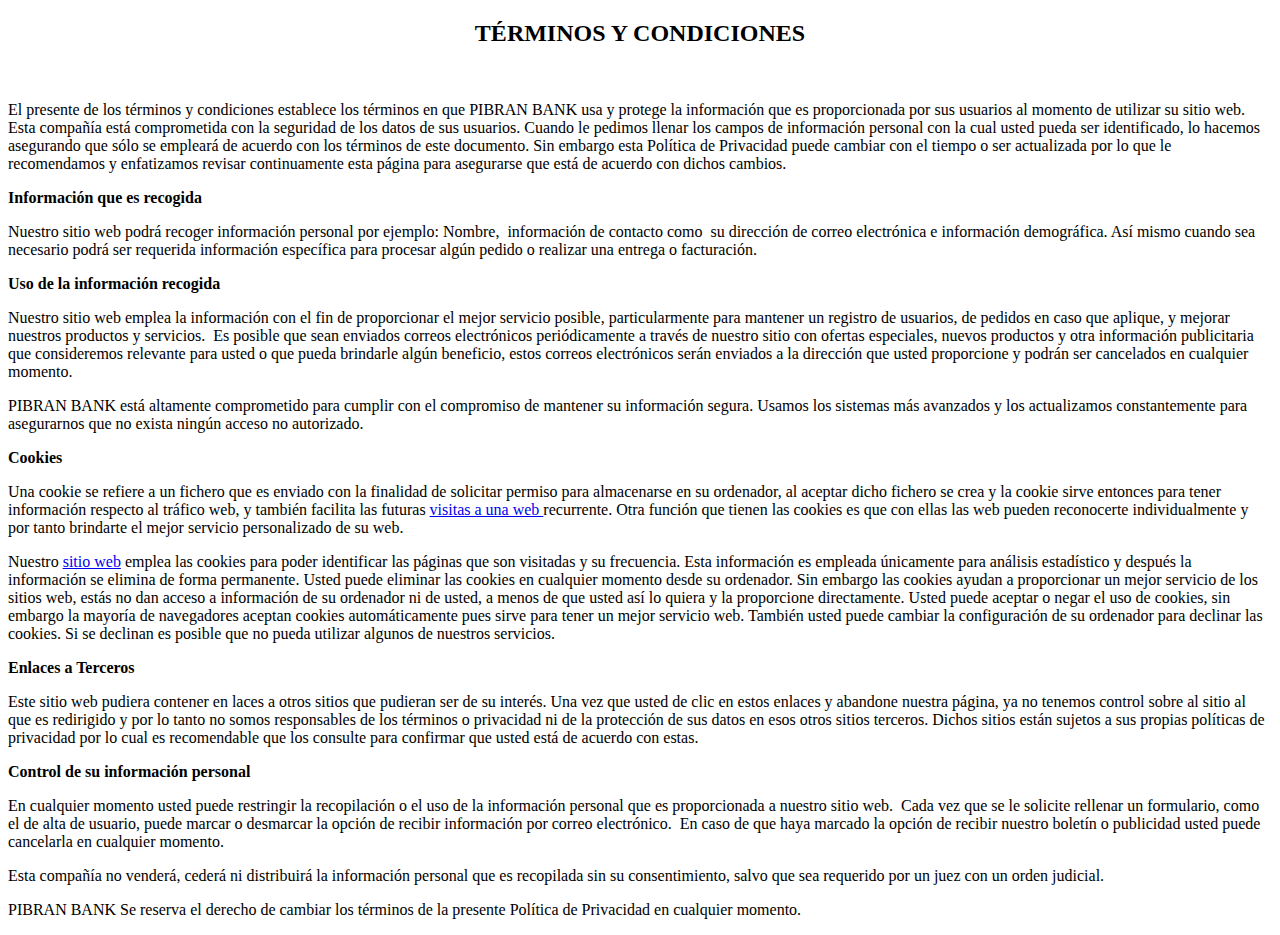
<file: terminos.html>
<!DOCTYPE html>
<html>
<head>
  <meta charset="utf-8">
  <title>Términos y condiciones</title>
      <link rel="shortcut icon" type="Image/png" href="./multimedia/favicon.png">
  </head>
  <body>
<h2 style="text-align: center;"><strong>TÉRMINOS Y CONDICIONES</strong></h2><p>&nbsp;</p><p>El presente de los términos y condiciones establece los términos en que PIBRAN BANK usa y protege la información que es proporcionada por sus usuarios al momento de utilizar su sitio web. Esta compañía está comprometida con la seguridad de los datos de sus usuarios. Cuando le pedimos llenar los campos de información personal con la cual usted pueda ser identificado, lo hacemos asegurando que sólo se empleará de acuerdo con los términos de este documento. Sin embargo esta Política de Privacidad puede cambiar con el tiempo o ser actualizada por lo que le recomendamos y enfatizamos revisar continuamente esta página para asegurarse que está de acuerdo con dichos cambios.</p><p><strong>Información que es recogida</strong></p><p>Nuestro sitio web podrá recoger información personal por ejemplo: Nombre,&nbsp; información de contacto como&nbsp; su dirección de correo electrónica e información demográfica. Así mismo cuando sea necesario podrá ser requerida información específica para procesar algún pedido o realizar una entrega o facturación.</p><p><strong>Uso de la información recogida</strong></p><p>Nuestro sitio web emplea la información con el fin de proporcionar el mejor servicio posible, particularmente para mantener un registro de usuarios, de pedidos en caso que aplique, y mejorar nuestros productos y servicios. &nbsp;Es posible que sean enviados correos electrónicos periódicamente a través de nuestro sitio con ofertas especiales, nuevos productos y otra información publicitaria que consideremos relevante para usted o que pueda brindarle algún beneficio, estos correos electrónicos serán enviados a la dirección que usted proporcione y podrán ser cancelados en cualquier momento.</p><p>PIBRAN BANK está altamente comprometido para cumplir con el compromiso de mantener su información segura. Usamos los sistemas más avanzados y los actualizamos constantemente para asegurarnos que no exista ningún acceso no autorizado.</p><p><strong>Cookies</strong></p><p>Una cookie se refiere a un fichero que es enviado con la finalidad de solicitar permiso para almacenarse en su ordenador, al aceptar dicho fichero se crea y la cookie sirve entonces para tener información respecto al tráfico web, y también facilita las futuras <a href="https://www.lasvegas.es" target="_blank">visitas a una web </a> recurrente. Otra función que tienen las cookies es que con ellas las web pueden reconocerte individualmente y por tanto brindarte el mejor servicio personalizado de su web.</p><p>Nuestro <a href="https://politicadeprivacidadplantilla.com/" target="_blank">sitio web</a> emplea las cookies para poder identificar las páginas que son visitadas y su frecuencia. Esta información es empleada únicamente para análisis estadístico y después la información se elimina de forma permanente. Usted puede eliminar las cookies en cualquier momento desde su ordenador. Sin embargo las cookies ayudan a proporcionar un mejor servicio de los sitios web, estás no dan acceso a información de su ordenador ni de usted, a menos de que usted así lo quiera y la proporcione directamente. Usted puede aceptar o negar el uso de cookies, sin embargo la mayoría de navegadores aceptan cookies automáticamente pues sirve para tener un mejor servicio web. También usted puede cambiar la configuración de su ordenador para declinar las cookies. Si se declinan es posible que no pueda utilizar algunos de nuestros servicios.</p><p><strong>Enlaces a Terceros</strong></p><p>Este sitio web pudiera contener en laces a otros sitios que pudieran ser de su interés. Una vez que usted de clic en estos enlaces y abandone nuestra página, ya no tenemos control sobre al sitio al que es redirigido y por lo tanto no somos responsables de los términos o privacidad ni de la protección de sus datos en esos otros sitios terceros. Dichos sitios están sujetos a sus propias políticas de privacidad por lo cual es recomendable que los consulte para confirmar que usted está de acuerdo con estas.</p><p><strong>Control de su información personal</strong></p><p>En cualquier momento usted puede restringir la recopilación o el uso de la información personal que es proporcionada a nuestro sitio web.&nbsp; Cada vez que se le solicite rellenar un formulario, como el de alta de usuario, puede marcar o desmarcar la opción de recibir información por correo electrónico. &nbsp;En caso de que haya marcado la opción de recibir nuestro boletín o publicidad usted puede cancelarla en cualquier momento.</p><p>Esta compañía no venderá, cederá ni distribuirá la información personal que es recopilada sin su consentimiento, salvo que sea requerido por un juez con un orden judicial.</p><p>PIBRAN BANK Se reserva el derecho de cambiar los términos de la presente Política de Privacidad en cualquier momento.</p>
</body>
</html>
</file>
<file: css/ahorra.css>
body{
  margin: 0;
  padding: 0;
  font-family: sans-serif;
  background-color: #f1f1f1;
}

.navbar {
  overflow: hidden;
  background-color: #013A69;
  font-family: Arial, Helvetica, sans-serif;
}

.navbar a {
  float: left;
  font-size: 16px;
  color: white;
  text-align: center;
  padding: 14px 16px;
  text-decoration: none;
}

.dropdown {
  float: left;
  overflow: hidden;
}

.dropdown .botondes {
  cursor: pointer;
  font-size: 16px;
  border: none;
  outline: none;
  color: white;
  padding: 14px 16px;
  background-color: inherit;
  font-family: inherit;
  margin: 0;
}

.navbar a:hover, .dropdown:hover .botondes, .botondes:focus {
  background-color: #23648F;
}

.dropdown-content {
  display: none;
  position: absolute;
  background-color: #f9f9f9;
  min-width: 160px;
  box-shadow: 0px 8px 16px 0px rgba(0,0,0,0.2);
  z-index: 1;
  border-radius: 10px;
}

.dropdown-content a {
  float: none;
  color: black;
  padding: 12px 16px;
  text-decoration: none;
  display: block;
  text-align: left;
}

.dropdown-content a:hover {
  background-color: #54B4D3;
    border-radius: 10px;
}

.show {
  display: block;
}


/*Calculadora*/
.calculadora {
	background-color: #e2e2e2;
	width: fit-content;
	margin: auto;
	margin-top: 35px
}

.sr {
	padding: 0px 18px 18px 18px;
}

.sr button {
	width: 100%;
	background-color: #48c;
	color: #fff;
	border: none;
	font-size: 50px;
	padding: 0px
}

.teclas {
	display: flex;
}

.pantalla {
	padding: 18px 18px 0px 18px;
}

.numeros {
	padding: 18px 9px 18px 18px;
}
.op {
	padding: 18px 18px 18px 9px
}

#resultado {
	background-color: #666;
	color: #eee;
	padding: 6px;
	font-family: monospace;
	font-size: 20px
}

.op button {
	display: block;
	width: 54px;
	height: 54px;
	padding: 9px 15px;
	background-color: #000;
	color: #fff;
	border: none;
}

.numeros div{
    text-align: center;
}

.numeros button {
	border: 0px;
	background-color: #fff;
	transition: all 0.09s
}

.numeros button:hover {
	box-shadow: 0px 0px 12px #aaa;
}

button {
	margin: 2px 0px;
	padding: 15px 24px;
	font-size: 19px;
}
/*Calculadora*/

/**Tabla de precios**/
.main-tablaprecio{
  background: #f1f1f1;
  text-align: center;
}
.tablaprecio{
  max-width: 1200px;
  margin: auto;
  padding: 40px;
  color: #333;
  overflow: hidden;
}
.tablaprecio h1{
  font-size: 20px;
  text-transform: uppercase;
  display: inline-block;
  border-bottom: 4px solid;
  padding-bottom: 10px;
}
.presio{
    background: #f1f1f1;
  max-width: 1200px;
  margin: auto;
  display: flex;
  justify-content: center;
  text-align: center;
  flex-wrap: wrap;
}

.col{
  flex: 25%;
  padding: 10px;
  max-width: 320px;
  box-sizing: border-box;
}

.tablaa{
  background: #f1f1f1;
  padding: 40px 20px;
  height: 450px;
  font-family: "montserrat",sans-serif;
  position: relative;
  overflow: hidden;
  box-shadow: 0 0 10px #00000070;
}
.tablaa h2{
  text-transform: uppercase;
}
.tablaa ul{
  margin: 0;
  padding: 0;
}
.tablaa ul li{
  padding: 10px 0;
  list-style: none;
}
.precio{
  font-size: 40px;
  margin-bottom: 20px;
}
.precio span{
  display: block;
  font-size: 14px;
}
.tablaa a{
  text-decoration: none;
  color: #2c3e50;
  border: 2px solid #2c3e50;
  display: block;
  padding: 10px 0;
  margin: 10px 0;
  border-radius: 40px;
  text-transform: uppercase;
  font-size: 14px;
  transition: 0.5s linear;
}
.tablaa a:hover{
  background: #2c3e50;
  color: #fff;
}
.pop{
  background: #2c3e50;
  color: #fff;
  transform: rotate(45deg);
  padding: 10px 40px;
  position: absolute;
  top: 16px;
  right: -34px;
}
/**Tabla de precios**/
/*Formulario*/
.seccion-contacto{
  background-size: cover;
  padding: 40px 0;
}
.seccion-contacto h1{
  text-align: center;
  color: Black;
}
.borde1{
  width: 100px;
  height: 10px;
  background: #34495e;
  margin: 40px auto;
}

.formulario-contacto{
  max-width: 600px;
  margin: auto;
  padding: 0 10px;
  overflow: hidden;
}

.formulario-contacto-text{
  display: block;
  width: 100%;
  box-sizing: border-box;
  margin: 16px 0;
  border: 0;
  background: #C6CBD4;
  padding: 20px 40px;
  outline: none;
  color: #ddd;
  transition: 0.5s;
}
.formulario-contacto-text:focus{
  box-shadow: 0 0 10px 4px #34495e;
}
textarea.formulario-contacto-text{
  resize: none;
  height: 120px;
}
.formulario-contacto-btn{
  float: right;
  border: 0;
  background: #34495e;
  color: #fff;
  padding: 12px 50px;
  border-radius: 20px;
  cursor: pointer;
  transition: 0.5s;
}
.formulario-contacto-btn:hover{
  background: #2980b9;
}

/*Formulario*/
/**Footer**/
footer{
    width: 100%;
    background: #202020;
    color: white;

}

.footer-entero{
    width: 100%;
    max-width: 1200px;
    margin: auto;
    padding: 40px;
}

.cuerpo-footer{
    display: flex;
    justify-content: space-between;
}

.columa1{
    max-width: 400px;
}

.columa1 h1{
    font-size: 22px;
}

.columa1 p{
    font-size: 14px;
    color: #C7C7C7;
    margin-top: 20px;
}

.columa2{
    max-width: 400px;

}

.columa2 h1{
    font-size: 22px;
}

.fila{
    margin-top: 20px;
    display: flex;
}

.fila img{
    width: 36px;
    height: 36px;
}

.fila label{
    margin-top: 10px;
    margin-left: 20px;
    color: #C7C7C7;
}

.columa3{
    max-width: 400px;
}

.columa3 h1{
    font-size: 22px;
}

.fila2{
    margin-top: 20px;
    display: flex;
}

.fila2 img{
    width: 36px;
    height: 36px;
}

.fila2 label{
    margin-top: 10px;
    margin-left: 20px;
    max-width: 140px;
}

.cositas{
    width: 100%;
    background: #101010;
}

.footer{
    max-width: 1200px;
    margin: auto;
    display: flex;
    justify-content: space-between;
    padding: 20px;
}

.copyright{
    color: #C7C7C7;
}

.copyright a{
    text-decoration: none;
    color: white;
    font-weight: bold;
}

.informacion a{
    text-decoration: none;
    color: #C7C7C7;
}


/**Footer**/
</file>
<file: css/bolsa.css>
body{
  margin: 0;
  padding: 0;
  font-family: sans-serif;
  background-color: #f1f1f1;
}

.navbar {
  overflow: hidden;
  background-color: #013A69;
  font-family: Arial, Helvetica, sans-serif;
}

.navbar a {
  float: left;
  font-size: 16px;
  color: white;
  text-align: center;
  padding: 14px 16px;
  text-decoration: none;
}

.dropdown {
  float: left;
  overflow: hidden;
}

.dropdown .botondes {
  cursor: pointer;
  font-size: 16px;
  border: none;
  outline: none;
  color: white;
  padding: 14px 16px;
  background-color: inherit;
  font-family: inherit;
  margin: 0;
}

.navbar a:hover, .dropdown:hover .botondes, .botondes:focus {
  background-color: #23648F;
}

.dropdown-content {
  display: none;
  position: absolute;
  background-color: #f9f9f9;
  min-width: 160px;
  box-shadow: 0px 8px 16px 0px rgba(0,0,0,0.2);
  z-index: 1;
  border-radius: 10px;
}

.dropdown-content a {
  float: none;
  color: black;
  padding: 12px 16px;
  text-decoration: none;
  display: block;
  text-align: left;
}

.dropdown-content a:hover {
  background-color: #54B4D3;
}

.show {
  display: block;
}
/*ESTADISTICAS*/
.inicio-section{
  width: 100%;
  background: #f1f1f1;

}
.ancho-interior{
  max-width: 1000px;
  overflow: hidden;
  padding: 0 20px;
  margin: auto;
}
.inicio-section h1{
  text-align: center;
}
.borde{
  width: 100px;
  height: 3px;
  background: #013A69;
  margin: 40px auto;
}
.inicio-section-fila{
  display: flex;
  flex-wrap: wrap;
}
.inicio-section-columna{
  flex: 50%;
}
.mas{
  padding-right: 30px;
}
.mas p{
  text-align: justify;
  margin-bottom: 20px;
}
.mas a{
  display: inline-block;
  color: #013A69;
  text-decoration: none;
  border: 2px solid #013A69;
  border-radius: 24px;
  padding: 8px 40px;
  transition: 0.4s linear;
}
.mas a:hover{
  color: #fff;
  background: #013A69;
}
.estadisticas{
  padding-left: 30px;
}
.estadistica{
  margin-bottom: 10px;
}
.barrilla{
  width: 100%;
  height: 12px;
  background: #ddd;
  border-radius: 12px;
}
.pibran{
  height: 12px;
  background: #013A69;
  border-radius: 12px;
}
.bbva{
  height: 12px;
  background: #3F76C6;
  border-radius: 12px;
}
.caixa{
  height: 12px;
  background: #51CEDF;
  border-radius: 12px;
}
.santander{
  height: 12px;
  background: #C01B1B;
  border-radius: 12px;
}
.p1{
  width: 91%;
}
.p2{
  width: 74%;
}
.p3{
  width: 51%;
}
.p4{
  width: 52%;
}
.pibran span{
  float: right;
  margin-right: 6px;
  line-height: 13px;
  color: #fff;
  font-size: 12px;
}
.bbva span{
  float: right;
  margin-right: 6px;
  line-height: 13px;
  color: #fff;
  font-size: 12px;
}
.caixa span{
  float: right;
  margin-right: 6px;
  line-height: 13px;
  color: #fff;
  font-size: 12px;
}
.santander span{
  float: right;
  margin-right: 6px;
  line-height: 13px;
  color: #fff;
  font-size: 12px;
}

/*ESTADISTICAS*/
/**Slide de imagenes**/
* {box-sizing: border-box}
body {font-family: Verdana, sans-serif; margin:0}
.slide {display: none}
img {vertical-align: middle;}

.sencillo {
  max-width: 1000px;
  position: relative;
  margin: auto;
}

.anterior, .siguiente {
  cursor: pointer;
  position: absolute;
  top: 50%;
  width: auto;
  padding: 16px;
  margin-top: -22px;
  color: white;
  font-weight: bold;
  font-size: 18px;
  transition: 0.6s ease;
  border-radius: 0 3px 3px 0;
  user-select: none;
}

.siguiente {
  right: 0;
  border-radius: 3px 0 0 3px;
}

.anterior:hover, .siguiente:hover {
  background-color: rgba(0,0,0,0.8);
}

.texto {
  color: Black;
  font-size: 15px;
  padding: 8px 12px;
  position: absolute;
  bottom: 8px;
  width: 100%;
  text-align: center;
}

.puntitos {
  cursor: pointer;
  height: 15px;
  width: 15px;
  margin: 0 2px;
  background-color: #bbb;
  border-radius: 50%;
  display: inline-block;
  transition: background-color 0.6s ease;
}

.active, .puntitos:hover {
  background-color: #717171;
}

.foto {
  -webkit-animation-name: fade;
  -webkit-animation-duration: 1.5s;
  animation-name: fade;
  animation-duration: 1.5s;
}

@-webkit-keyframes fade {
  from {opacity: .4}
  to {opacity: 1}
}

@keyframes fade {
  from {opacity: .4}
  to {opacity: 1}
}

.invierte{
  padding-left: 35%;margin-bottom: 30px;margin-top: 20px;}
.invierte a{
  display: inline-block;
  color: #013A69;
  text-decoration: none;
  border: 2px solid #013A69;
  border-radius: 24px;
  padding: 8px 40px;
  transition: 0.4s linear;
}
.invierte a:hover{
  color: #fff;
  background: #013A69;}

  .invierte select{
    display: inline-block;
    color: #013A69;
    text-decoration: none;
    border: 2px solid #013A69;
    border-radius: 24px;
    padding: 8px 40px;
    transition: 0.4s linear;
  }
  .invierte select:hover{
    color: #fff;
    background: #013A69;}

    .invierte {
  position: relative;
  display: inline-block;
  cursor: pointer;
  -webkit-user-select: none;
  -moz-user-select: none;
  -ms-user-select: none;
  user-select: none;
  }


  .invierte .popuptext {
  visibility: hidden;
  width: 160px;
  background-color: #555;
  color: #fff;
  text-align: center;
  border-radius: 6px;
  padding: 8px 0;
  position: absolute;
  z-index: 1;
  bottom: 125%;
  left: 50%;
  margin-left: -80px;
  }


  .invierte .popuptext::after {
  content: "";
  position: absolute;
  top: 100%;
  left: 70%;
  margin-left: 30px;
  border-width: 5px;
  border-style: solid;
  border-color: #555 transparent transparent transparent;
  }


  .invierte .show {
  visibility: visible;
  -webkit-animation: fadeIn 1s;
  animation: fadeIn 1s;
  }


  @-webkit-keyframes fadeIn {
  from {opacity: 0;}
  to {opacity: 1;}
  }

  @keyframes fadeIn {
  from {opacity: 0;}
  to {opacity:1 ;}
  }
/**Slide de imagenes**/
/**Gráficos**/
.bolsa {text-align: center;}
.bolsa p{color: #013A69;display: inline-block;border: 2px solid #013A69;margin: 1%;border-radius: 20px;padding: 1%;}
.bolsa img{border: 2px solid red;padding: 5px;margin-bottom: 10%;margin-top: 10%;}
/**Footer**/
footer{
    width: 100%;
    background: #202020;
    color: white;

}

.footer-entero{
    width: 100%;
    max-width: 1200px;
    margin: auto;
    padding: 40px;
}

.cuerpo-footer{
    display: flex;
    justify-content: space-between;
}

.columa1{
    max-width: 400px;
}

.columa1 h1{
    font-size: 22px;
}

.columa1 p{
    font-size: 14px;
    color: #C7C7C7;
    margin-top: 20px;
}

.columa2{
    max-width: 400px;

}

.columa2 h1{
    font-size: 22px;
}

.fila{
    margin-top: 20px;
    display: flex;
}

.fila img{
    width: 36px;
    height: 36px;
}

.fila label{
    margin-top: 10px;
    margin-left: 20px;
    color: #C7C7C7;
}

.columa3{
    max-width: 400px;
}

.columa3 h1{
    font-size: 22px;
}

.fila2{
    margin-top: 20px;
    display: flex;
}

.fila2 img{
    width: 36px;
    height: 36px;
}

.fila2 label{
    margin-top: 10px;
    margin-left: 20px;
    max-width: 140px;
}

.cositas{
    width: 100%;
    background: #101010;
}

.footer{
    max-width: 1200px;
    margin: auto;
    display: flex;
    justify-content: space-between;
    padding: 20px;
}

.copyright{
    color: #C7C7C7;
}

.copyright a{
    text-decoration: none;
    color: white;
    font-weight: bold;
}

.informacion a{
    text-decoration: none;
    color: #C7C7C7;
}


/**Footer**/
</file>
<file: css/main.css>
body{
  margin: 0;
  padding: 0;
  font-family: "Arial";
  background-color: #f1f1f1;
}

.navbar {
  overflow: hidden;
  background-color: #013A69;
  font-family: Arial, Helvetica, sans-serif;
}

.navbar a {
  float: left;
  font-size: 16px;
  color: white;
  text-align: center;
  padding: 14px 16px;
  text-decoration: none;
}

.dropdown {
  float: left;
  overflow: hidden;
}

.dropdown .botondes {
  cursor: pointer;
  font-size: 16px;
  border: none;
  outline: none;
  color: white;
  padding: 14px 16px;
  background-color: inherit;
  font-family: inherit;
  margin: 0;
}

.navbar a:hover, .dropdown:hover .botondes, .botondes:focus {
  background-color: #23648F;
}

.dropdown-content {
  display: none;
  position: absolute;
  background-color: #f9f9f9;
  min-width: 160px;
  box-shadow: 0px 8px 16px 0px rgba(0,0,0,0.2);
  z-index: 1;
  border-radius: 10px;
}

.dropdown-content a {
  float: none;
  color: black;
  padding: 12px 16px;
  text-decoration: none;
  display: block;
  text-align: left;
}

.dropdown-content a:hover {
  background-color: #54B4D3;
    border-radius: 10px;
}

.show {
  display: block;
}
/*ESTADISTICAS*/
.inicio-section{
  width: 100%;
  background: #f1f1f1;

}
.ancho-interior{
  max-width: 1000px;
  overflow: hidden;
  padding: 0 20px;
  margin: auto;
}
.inicio-section h1{
  text-align: center;
}
.borde{
  width: 100px;
  height: 3px;
  background: #013A69;
  margin: 40px auto;
}
.inicio-section-fila{
  display: flex;
  flex-wrap: wrap;
}
.inicio-section-columna{
  flex: 50%;
}
.mas{
  padding-right: 30px;
}
.mas p{
  text-align: justify;
  margin-bottom: 20px;
}
.mas a{
  display: inline-block;
  color: #013A69;
  text-decoration: none;
  border: 2px solid #013A69;
  border-radius: 24px;
  padding: 8px 40px;
  transition: 0.4s linear;
}
.mas a:hover{
  color: #fff;
  background: #013A69;
}
.estadisticas{
  padding-left: 30px;
}
.estadistica{
  margin-bottom: 10px;
}
.barrilla{
  width: 100%;
  height: 12px;
  background: #ddd;
  border-radius: 12px;
}
.pibran{
  height: 12px;
  background: #013A69;
  border-radius: 12px;
}
.bbva{
  height: 12px;
  background: #3F76C6;
  border-radius: 12px;
}
.caixa{
  height: 12px;
  background: #51CEDF;
  border-radius: 12px;
}
.santander{
  height: 12px;
  background: #C01B1B;
  border-radius: 12px;
}
.p1{
  width: 91%;
}
.p2{
  width: 74%;
}
.p3{
  width: 51%;
}
.p4{
  width: 52%;
}
.pibran span{
  float: right;
  margin-right: 6px;
  line-height: 13px;
  color: #fff;
  font-size: 12px;
}
.bbva span{
  float: right;
  margin-right: 6px;
  line-height: 13px;
  color: #fff;
  font-size: 12px;
}
.caixa span{
  float: right;
  margin-right: 6px;
  line-height: 13px;
  color: #fff;
  font-size: 12px;
}
.santander span{
  float: right;
  margin-right: 6px;
  line-height: 13px;
  color: #fff;
  font-size: 12px;
}

/*ESTADISTICAS*/
/**Slide de imagenes**/
* {box-sizing: border-box}
body {font-family: Verdana, sans-serif; margin:0}
.slide {display: none}
img {vertical-align: middle;}

.sencillo {
  max-width: 1000px;
  position: relative;
  margin: auto;
}

.anterior, .siguiente {
  cursor: pointer;
  position: absolute;
  top: 50%;
  width: auto;
  padding: 16px;
  margin-top: -22px;
  color: white;
  font-weight: bold;
  font-size: 18px;
  transition: 0.6s ease;
  border-radius: 0 3px 3px 0;
  user-select: none;
}

.siguiente {
  right: 0;
  border-radius: 3px 0 0 3px;
}

.anterior:hover, .siguiente:hover {
  background-color: rgba(0,0,0,0.8);
}

.texto {
  color: Black;
  font-size: 15px;
  padding: 8px 12px;
  position: absolute;
  bottom: 8px;
  width: 100%;
  text-align: center;
}

.puntitos {
  cursor: pointer;
  height: 15px;
  width: 15px;
  margin: 0 2px;
  background-color: #bbb;
  border-radius: 50%;
  display: inline-block;
  transition: background-color 0.6s ease;
}

.active, .puntitos:hover {
  background-color: #717171;
}

.foto {
  -webkit-animation-name: fade;
  -webkit-animation-duration: 1.5s;
  animation-name: fade;
  animation-duration: 1.5s;
}

@-webkit-keyframes fade {
  from {opacity: .4}
  to {opacity: 1}
}

@keyframes fade {
  from {opacity: .4}
  to {opacity: 1}
}
/**Slide de imagenes**/
/**Footer**/
footer{
    width: 100%;
    background: #202020;
    color: white;

}

.footer-entero{
    width: 100%;
    max-width: 1200px;
    margin: auto;
    padding: 40px;
}

.cuerpo-footer{
    display: flex;
    justify-content: space-between;
}

.columa1{
    max-width: 400px;
}

.columa1 h1{
    font-size: 22px;
}

.columa1 p{
    font-size: 14px;
    color: #C7C7C7;
    margin-top: 20px;
}

.columa2{
    max-width: 400px;

}

.columa2 h1{
    font-size: 22px;
}

.fila{
    margin-top: 20px;
    display: flex;
}

.fila img{
    width: 36px;
    height: 36px;
}

.fila label{
    margin-top: 10px;
    margin-left: 20px;
    color: #C7C7C7;
}

.columa3{
    max-width: 400px;
}

.columa3 h1{
    font-size: 22px;
}

.fila2{
    margin-top: 20px;
    display: flex;
}

.fila2 img{
    width: 36px;
    height: 36px;
}

.fila2 label{
    margin-top: 10px;
    margin-left: 20px;
    max-width: 140px;
}

.cositas{
    width: 100%;
    background: #101010;
}

.footer{
    max-width: 1200px;
    margin: auto;
    display: flex;
    justify-content: space-between;
    padding: 20px;
}

.copyright{
    color: #C7C7C7;
}

.copyright a{
    text-decoration: none;
    color: white;
    font-weight: bold;
}

.informacion a{
    text-decoration: none;
    color: #C7C7C7;
}

/**Footer**/
</file>
<file: css/personal.css>
body{
  margin: 0;
  padding: 0;
  font-family: "Arial";
}
.cajabusqueda{
  width: 90%;
  margin: 10px auto;
}
.cabecera{
  background: #34495e;
  overflow: hidden;
  padding: 20px;
  text-align: center;
}
.cabecera h1{
  text-transform: uppercase;
  color: white;
  margin: 0;
  margin-bottom: 8px;
}
#valor{
  border: none;
  background: #2c3e50;
  padding: 6px;
  font-size: 18px;
  width: 80%;
  border-radius: 6px;
  color: white;
}

.contenedor-solo-color{
  background: #f1f1f1;
}
.perfil{
  margin: 6px 0;
  display: flex;
  align-items: center;
}

.icono{
  width: 40px;
  height: 40px;
  background: #2c3e50;
  color: white;
  font-size: 24px;
  text-align: center;
  line-height: 40px;
  border-radius: 50%;
  margin-right: 8px;
}
.nombre{
  font-size: 18px;
  font-weight: 600;
  color: #333;
}
</file>
<file: css/about.css>
body{
  margin: 0;
  padding: 0;
  font-family: sans-serif;
  background-color: #f1f1f1;
}

.navbar {
  overflow: hidden;
  background-color: #013A69;
  font-family: Arial, Helvetica, sans-serif;
}

.navbar a {
  float: left;
  font-size: 16px;
  color: white;
  text-align: center;
  padding: 14px 16px;
  text-decoration: none;
}

.dropdown {
  float: left;
  overflow: hidden;
}

.dropdown .botondes {
  cursor: pointer;
  font-size: 16px;
  border: none;
  outline: none;
  color: white;
  padding: 14px 16px;
  background-color: inherit;
  font-family: inherit;
  margin: 0;
}

.navbar a:hover, .dropdown:hover .botondes, .botondes:focus {
  background-color: #23648F;
}

.dropdown-content {
  display: none;
  position: absolute;
  background-color: #f9f9f9;
  min-width: 160px;
  box-shadow: 0px 8px 16px 0px rgba(0,0,0,0.2);
  z-index: 1;
  border-radius: 10px;
}

.dropdown-content a {
  float: none;
  color: black;
  padding: 12px 16px;
  text-decoration: none;
  display: block;
  text-align: left;
}

.dropdown-content a:hover {
  background-color: #54B4D3;
    border-radius: 10px;
}

.show {
  display: block;
}

/**cuerpo+pagina**/
html,
body {
  height: 100%;
}
.entero {
  background: #f1f2f3;
  font-family: "Open Sans", sans-serif;
  line-height: 1.75;
  margin: 0 auto;
  max-width: 800px;

  background: #fff;
  padding: 2em;
}
.contenido {
  column-count: 2;
  column-gap: 2em;
  margin: 0;
}
h1,
h2 {
  margin: 0 0 .5em;
}
.framesillo{
  border: 0px;
  width: 800px;
}
/**cuerpo+pagina**/
/**Footer**/
footer{
    width: 100%;
    background: #202020;
    color: white;

}

.footer-entero{
    width: 100%;
    max-width: 1200px;
    margin: auto;
    padding: 40px;
}

.cuerpo-footer{
    display: flex;
    justify-content: space-between;
}

.columa1{
    max-width: 400px;
}

.columa1 h1{
    font-size: 22px;
}

.columa1 p{
    font-size: 14px;
    color: #C7C7C7;
    margin-top: 20px;
}

.columa2{
    max-width: 400px;

}

.columa2 h1{
    font-size: 22px;
}

.fila{
    margin-top: 20px;
    display: flex;
}

.fila img{
    width: 36px;
    height: 36px;
}

.fila label{
    margin-top: 10px;
    margin-left: 20px;
    color: #C7C7C7;
}

.columa3{
    max-width: 400px;
}

.columa3 h1{
    font-size: 22px;
}

.fila2{
    margin-top: 20px;
    display: flex;
}

.fila2 img{
    width: 36px;
    height: 36px;
}

.fila2 label{
    margin-top: 10px;
    margin-left: 20px;
    max-width: 140px;
}

.cositas{
    width: 100%;
    background: #101010;
}

.footer{
    max-width: 1200px;
    margin: auto;
    display: flex;
    justify-content: space-between;
    padding: 20px;
}

.copyright{
    color: #C7C7C7;
}

.copyright a{
    text-decoration: none;
    color: white;
    font-weight: bold;
}

.informacion a{
    text-decoration: none;
    color: #C7C7C7;
}


/**Footer**/
</file>
